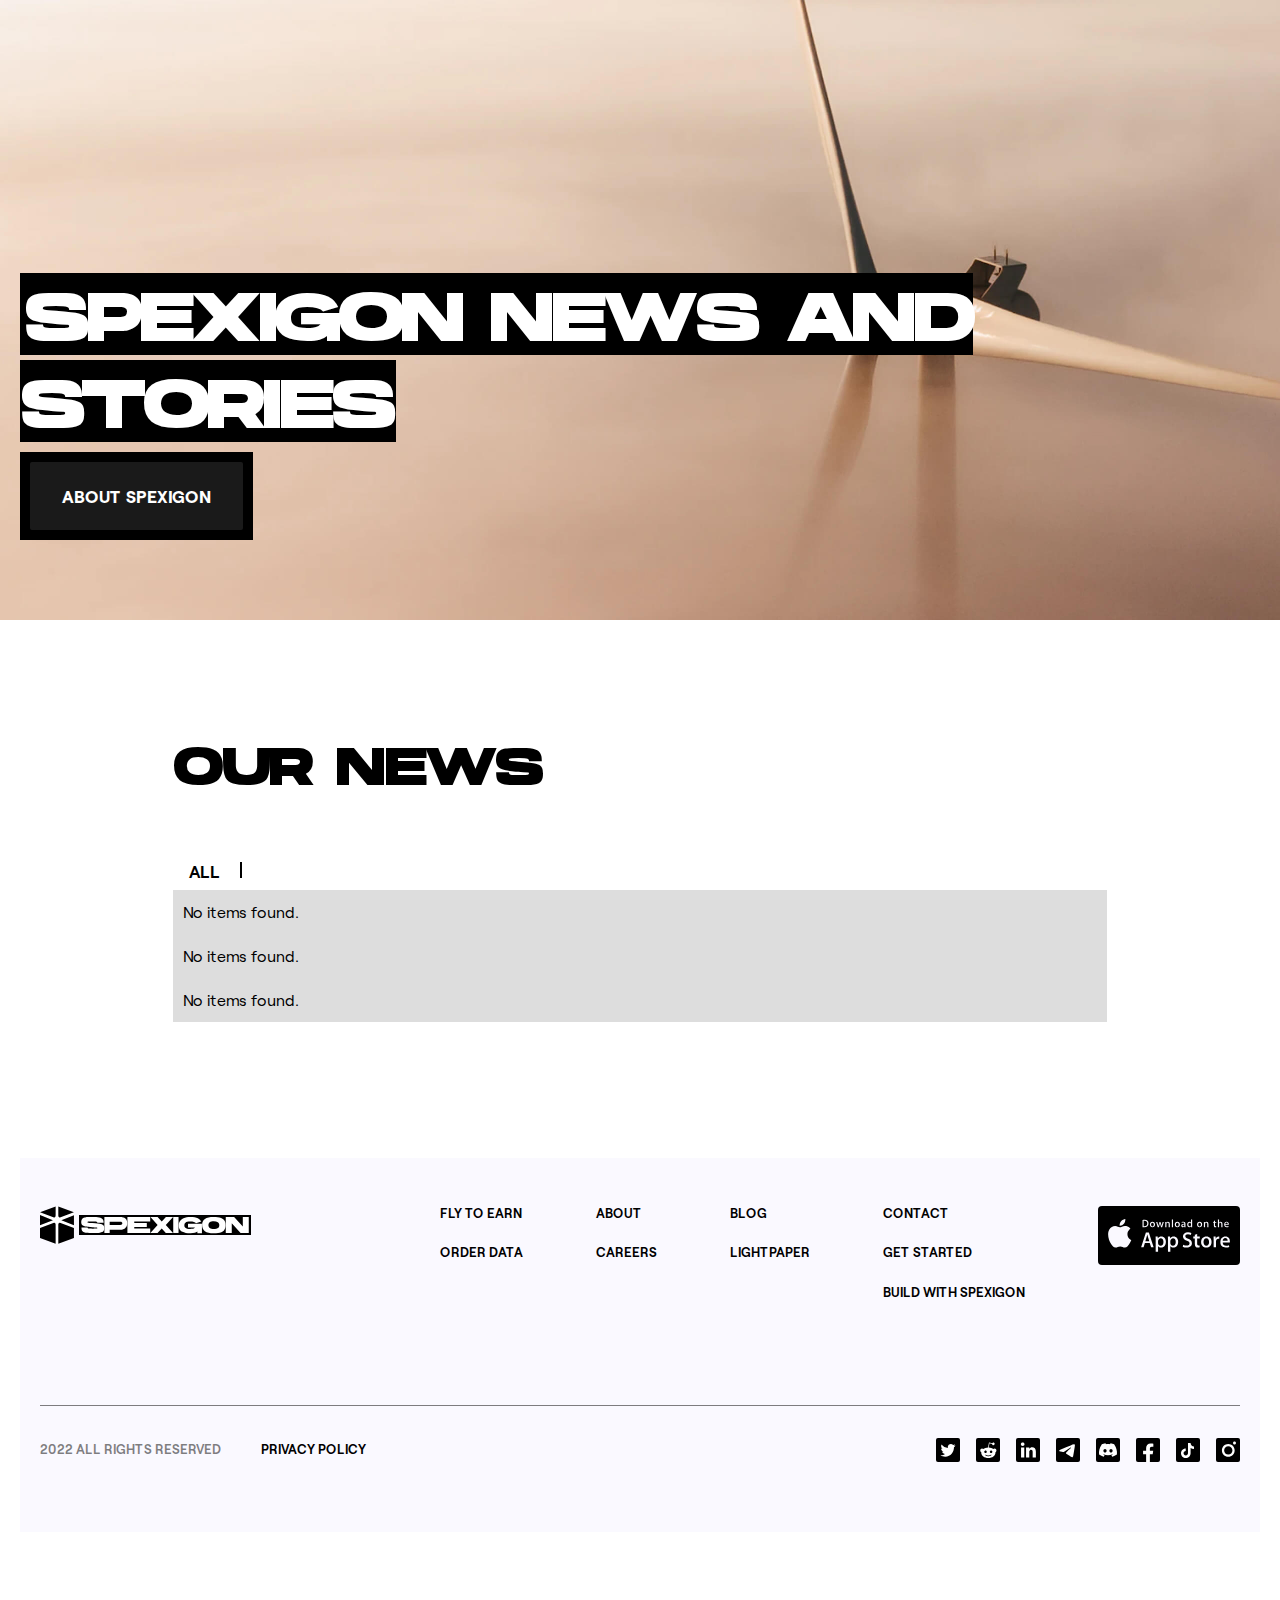
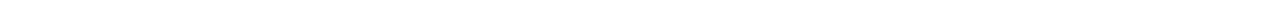
<file: blog.html>
<!DOCTYPE html><!--  This site was created in Webflow. https://www.webflow.com  -->
<!--  Last Published: Thu Nov 24 2022 09:14:50 GMT+0000 (Coordinated Universal Time)  -->
<html data-wf-page="637e67146052fa36905d220a" data-wf-site="6370d47a2c89f708dcaaef22">
<head>
  <meta charset="utf-8">
  <title>Blog</title>
  <meta content="Blog" property="og:title">
  <meta content="Blog" property="twitter:title">
  <meta content="width=device-width, initial-scale=1" name="viewport">
  <meta content="Webflow" name="generator">
  <link href="css/normalize.css" rel="stylesheet" type="text/css">
  <link href="css/webflow.css" rel="stylesheet" type="text/css">
  <link href="css/spexigon.webflow.css" rel="stylesheet" type="text/css">
  <!-- [if lt IE 9]><script src="https://cdnjs.cloudflare.com/ajax/libs/html5shiv/3.7.3/html5shiv.min.js" type="text/javascript"></script><![endif] -->
  <script type="text/javascript">!function(o,c){var n=c.documentElement,t=" w-mod-";n.className+=t+"js",("ontouchstart"in o||o.DocumentTouch&&c instanceof DocumentTouch)&&(n.className+=t+"touch")}(window,document);</script>
  <link href="images/favicon.ico" rel="shortcut icon" type="image/x-icon">
  <link href="images/webclip.png" rel="apple-touch-icon">
  <link rel="stylesheet" href="https://cdn.jsdelivr.net/npm/swiper@8/swiper-bundle.min.css">
  <link rel="stylesheet" href="https://dl.dropboxusercontent.com/s/zs1508ukcqod1hh/custom.css">
</head>
<body>
  <div class="black-theme-embed w-embed">
    <style>
.body-black	.bt--hide {
  	display: none;
  }
.body-black	.bt--show {
  	display: block;
  }
</style>
  </div>
  <div class="b-hero wf-section">
    <div class="container">
      <div class="b--hero-inner">
        <div class="black--h1-wr">
          <div class="big--h1 black--bg mod-small">
            <h1><span class="mod--text-white">spexigon news and stories</span></h1>
          </div>
        </div>
        <div class="b-hero--bt-wr">
          <a href="#" class="btn--black mod-hero">ABOUT SPEXIGON</a>
        </div>
      </div>
    </div>
  </div>
  <div class="b-sec wf-section">
    <div class="container-small">
      <h2 class="disp--block">Our news</h2>
      <div class="b-cat-list">
        <a href="#" class="b-cat-tag mod--first">All</a>
        <div class="inline w-dyn-list">
          <div role="list" class="inline w-dyn-items">
            <div role="listitem" class="inline w-dyn-item">
              <a href="#" class="b-cat-tag"></a>
            </div>
          </div>
          <div class="w-dyn-empty">
            <div>No items found.</div>
          </div>
        </div>
      </div>
      <div class="w-dyn-list">
        <div role="list" class="w-dyn-items">
          <div role="listitem" class="w-dyn-item"></div>
        </div>
        <div class="w-dyn-empty">
          <div>No items found.</div>
        </div>
      </div>
      <div class="w-dyn-list">
        <div role="list" class="w-dyn-items">
          <div role="listitem" class="w-dyn-item"></div>
        </div>
        <div class="w-dyn-empty">
          <div>No items found.</div>
        </div>
      </div>
    </div>
  </div>
  <div class="footer wf-section">
    <div class="footer-inner">
      <div class="container">
        <div class="footer-grid">
          <a id="w-node-_32f01141-1e30-bfb0-e16c-211537b79901-37b798fd" href="#" class="footer-logo w-inline-block"><img src="images/logo-bbg.svg" loading="lazy" alt="" class="logo"></a>
          <div id="w-node-_32f01141-1e30-bfb0-e16c-211537b79903-37b798fd" class="footer--link-grid">
            <div class="footer--link-wr">
              <a id="w-node-_32f01141-1e30-bfb0-e16c-211537b79905-37b798fd" href="#" class="footer-link">Fly to earn</a>
              <a id="w-node-_32f01141-1e30-bfb0-e16c-211537b79907-37b798fd" href="#" class="footer-link">oRDER DATA</a>
            </div>
            <div class="footer--link-wr">
              <a id="w-node-_32f01141-1e30-bfb0-e16c-211537b7990a-37b798fd" href="#" class="footer-link">About</a>
              <a id="w-node-_32f01141-1e30-bfb0-e16c-211537b7990c-37b798fd" href="#" class="footer-link">careers</a>
            </div>
            <div class="footer--link-wr">
              <a id="w-node-_32f01141-1e30-bfb0-e16c-211537b7990f-37b798fd" href="#" class="footer-link">Blog</a>
              <a id="w-node-_32f01141-1e30-bfb0-e16c-211537b79911-37b798fd" href="#" class="footer-link">lightpaper</a>
            </div>
            <div class="footer--link-wr">
              <a id="w-node-_32f01141-1e30-bfb0-e16c-211537b79914-37b798fd" href="#" class="footer-link">contact</a>
              <a id="w-node-_32f01141-1e30-bfb0-e16c-211537b79916-37b798fd" href="#" class="footer-link">Get started</a>
              <a id="w-node-_32f01141-1e30-bfb0-e16c-211537b79918-37b798fd" href="#" class="footer-link">build with spexigon</a>
            </div>
            <a id="w-node-_32f01141-1e30-bfb0-e16c-211537b7991a-37b798fd" href="#" class="down-btn w-inline-block"><img src="images/Vector.svg" loading="eager" alt="" class="down-btn--ico"></a>
          </div>
          <div id="w-node-_32f01141-1e30-bfb0-e16c-211537b7991c-37b798fd" class="footer--bottom">
            <div class="footer--bottom-wr">
              <div class="footer--bootom-copy">2022 All rights reserved</div>
              <a href="#" class="footer-link">Privacy policy</a>
            </div>
            <div class="footer--bottom-media">
              <a href="#" class="footer--bottom-btn w-inline-block">
                <div class="footer--bottom-btn-ico w-embed"><svg width="24" height="24" viewbox="0 0 24 24" fill="none" xmlns="http://www.w3.org/2000/svg">
                    <path d="M17.9586 9.17472C17.9647 9.31497 17.9647 9.44885 17.9647 9.5891C17.9708 13.8412 14.8757 18.75 9.21568 18.75C7.5463 18.75 5.90739 18.2464 4.5 17.3029C4.7437 17.3347 4.98741 17.3475 5.23111 17.3475C6.61413 17.3475 7.9606 16.863 9.05118 15.9641C7.73517 15.9386 6.57758 15.0397 6.17547 13.7265C6.63851 13.8221 7.11373 13.803 7.56458 13.6691C6.13282 13.3759 5.10317 12.0562 5.09708 10.5198C5.09708 10.5071 5.09708 10.4943 5.09708 10.4816C5.52356 10.7302 6.00487 10.8705 6.49228 10.8832C5.14582 9.93972 4.72543 8.05909 5.54184 6.58646C7.10764 8.60097 9.41064 9.8186 11.8842 9.95247C11.6344 8.83684 11.9756 7.66384 12.7738 6.87334C14.0106 5.65571 15.9602 5.71946 17.13 7.01359C17.8184 6.87334 18.4825 6.60559 19.0857 6.22946C18.8542 6.97534 18.3729 7.60646 17.7331 8.00809C18.3424 7.93159 18.9395 7.75946 19.5 7.50446C19.0857 8.15472 18.5617 8.71572 17.9586 9.17472Z" fill="currentcolor"></path>
                  </svg></div>
              </a>
              <a href="#" class="footer--bottom-btn w-inline-block">
                <div class="footer--bottom-btn-ico w-embed"><svg width="24" height="24" viewbox="0 0 24 24" fill="none" xmlns="http://www.w3.org/2000/svg">
                    <path d="M20.4341 12.3849C20.4341 11.3326 19.6369 10.4785 18.6547 10.4785C18.1707 10.4785 17.7436 10.6768 17.4304 11.0123C16.2204 10.082 14.5407 9.47194 12.6901 9.39568L13.5015 5.32357L16.135 5.91838C16.1635 6.63519 16.7187 7.21474 17.402 7.21474C18.0995 7.21474 18.6689 6.60469 18.6689 5.85737C18.6689 5.11006 18.0995 4.5 17.402 4.5C16.9037 4.5 16.4767 4.80503 16.2774 5.26257L13.3307 4.59151C13.2453 4.57626 13.1599 4.59151 13.0887 4.63726C13.0175 4.68302 12.9748 4.75927 12.9463 4.85078L12.0495 9.39568C10.1562 9.45669 8.46224 10.0515 7.23801 11.0123C6.92484 10.692 6.48354 10.4785 6.01378 10.4785C5.03155 10.4785 4.23438 11.3326 4.23438 12.3849C4.23438 13.1628 4.66143 13.8186 5.28778 14.1236C5.25931 14.3066 5.24508 14.5049 5.24508 14.7032C5.24508 17.6314 8.41954 19.9954 12.3485 19.9954C16.2774 19.9954 19.4519 17.6314 19.4519 14.7032C19.4519 14.5049 19.4376 14.3219 19.4091 14.1389C19.9928 13.8338 20.4341 13.1628 20.4341 12.3849ZM8.26295 13.7423C8.26295 12.995 8.83236 12.3849 9.52989 12.3849C10.2274 12.3849 10.7968 12.995 10.7968 13.7423C10.7968 14.4896 10.2274 15.0997 9.52989 15.0997C8.83236 15.0997 8.26295 14.4896 8.26295 13.7423ZM15.3379 17.3264C14.4695 18.2567 12.8182 18.3177 12.3342 18.3177C11.8502 18.3177 10.1847 18.2415 9.33059 17.3264C9.20247 17.1891 9.20247 16.9604 9.33059 16.8231C9.45871 16.6858 9.67224 16.6858 9.80035 16.8231C10.3413 17.4026 11.5086 17.6162 12.3485 17.6162C13.1883 17.6162 14.3414 17.4026 14.8966 16.8231C15.0247 16.6858 15.2382 16.6858 15.3663 16.8231C15.466 16.9756 15.466 17.1891 15.3379 17.3264ZM15.1101 15.0997C14.4126 15.0997 13.8432 14.4896 13.8432 13.7423C13.8432 12.995 14.4126 12.3849 15.1101 12.3849C15.8076 12.3849 16.377 12.995 16.377 13.7423C16.377 14.4896 15.8076 15.0997 15.1101 15.0997Z" fill="currentcolor"></path>
                  </svg></div>
              </a>
              <a href="#" class="footer--bottom-btn w-inline-block">
                <div class="footer--bottom-btn-ico w-embed"><svg width="24" height="24" viewbox="0 0 24 24" fill="none" xmlns="http://www.w3.org/2000/svg">
                    <path d="M4.87109 6.24242C4.87109 5.73736 5.04002 5.3207 5.37785 4.99242C5.71568 4.66414 6.15488 4.5 6.69542 4.5C7.22631 4.5 7.65584 4.66161 7.98403 4.98485C8.32186 5.31818 8.49078 5.75252 8.49078 6.28788C8.49078 6.77273 8.3267 7.17676 7.99851 7.5C7.66067 7.83333 7.21665 8 6.66646 8H6.65198C6.12109 8 5.69156 7.83333 5.36337 7.5C5.03518 7.16667 4.87109 6.74747 4.87109 6.24242ZM5.05932 19.5V9.37879H8.2736V19.5H5.05932ZM10.0545 19.5H13.2688V13.8485C13.2688 13.4949 13.3074 13.2222 13.3846 13.0303C13.5197 12.6869 13.7249 12.3965 14 12.1591C14.2751 11.9217 14.6201 11.803 15.0352 11.803C16.1163 11.803 16.6568 12.5657 16.6568 14.0909V19.5H19.8711V13.697C19.8711 12.202 19.5333 11.0682 18.8576 10.2955C18.1819 9.52273 17.2891 9.13636 16.179 9.13636C14.9338 9.13636 13.9638 9.69697 13.2688 10.8182V10.8485H13.2543L13.2688 10.8182V9.37879H10.0545C10.0738 9.70202 10.0834 10.7071 10.0834 12.3939C10.0834 14.0808 10.0738 16.4495 10.0545 19.5Z" fill="currentcolor"></path>
                  </svg></div>
              </a>
              <a href="#" class="footer--bottom-btn w-inline-block">
                <div class="footer--bottom-btn-ico w-embed"><svg width="24" height="24" viewbox="0 0 24 24" fill="none" xmlns="http://www.w3.org/2000/svg">
                    <path fill-rule="evenodd" clip-rule="evenodd" d="M4.21945 11.8522C8.4473 10.0336 11.2665 8.83471 12.6771 8.25546C16.7047 6.60157 17.5416 6.31428 18.0871 6.30479C18.2071 6.3027 18.4753 6.33206 18.6491 6.47126C18.7958 6.58879 18.8362 6.74757 18.8555 6.85901C18.8748 6.97045 18.8988 7.22431 18.8797 7.42267C18.6615 9.68671 17.7171 15.1809 17.2366 17.7167C17.0333 18.7897 16.633 19.1495 16.2455 19.1847C15.4033 19.2612 14.7638 18.6352 13.948 18.1073C12.6716 17.2812 11.9505 16.767 10.7115 15.9609C9.27964 15.0293 10.2079 14.5173 11.0239 13.6805C11.2374 13.4615 14.9482 10.1293 15.02 9.82697C15.029 9.78916 15.0373 9.64824 14.9525 9.57383C14.8677 9.49941 14.7426 9.52486 14.6523 9.5451C14.5243 9.57378 12.4851 10.9044 8.53492 13.537C7.95613 13.9294 7.43187 14.1206 6.96216 14.1105C6.44433 14.0995 5.44825 13.8215 4.70776 13.5838C3.79953 13.2924 3.07768 13.1383 3.14053 12.6432C3.17327 12.3854 3.53291 12.1217 4.21945 11.8522Z" fill="currentcolor"></path>
                  </svg></div>
              </a>
              <a href="#" class="footer--bottom-btn w-inline-block">
                <div class="footer--bottom-btn-ico w-embed"><svg width="24" height="24" viewbox="0 0 24 24" fill="none" xmlns="http://www.w3.org/2000/svg">
                    <path d="M18.2378 6.36908C17.0905 5.8511 15.8602 5.46949 14.5739 5.25092C14.5505 5.2467 14.5271 5.25724 14.515 5.27832C14.3568 5.55522 14.1815 5.91646 14.0588 6.20039C12.6753 5.99659 11.2989 5.99659 9.94374 6.20039C9.82099 5.91015 9.63936 5.55522 9.48043 5.27832C9.46836 5.25794 9.44496 5.2474 9.42154 5.25092C8.13593 5.46879 6.90567 5.85041 5.7577 6.36908C5.74776 6.37329 5.73925 6.38033 5.73359 6.38946C3.40004 9.81983 2.76079 13.1659 3.07439 16.4705C3.0758 16.4866 3.08503 16.5021 3.0978 16.5119C4.63741 17.6245 6.12878 18.2999 7.59246 18.7475C7.61588 18.7546 7.6407 18.7461 7.65561 18.7272C8.00184 18.2619 8.31048 17.7714 8.57511 17.2555C8.59072 17.2253 8.57582 17.1894 8.5439 17.1775C8.05435 16.9948 7.5882 16.772 7.1398 16.519C7.10433 16.4986 7.10149 16.4487 7.13412 16.4248C7.22848 16.3552 7.32286 16.2828 7.41297 16.2097C7.42927 16.1964 7.45198 16.1936 7.47115 16.202C10.417 17.5254 13.6062 17.5254 16.5172 16.202C16.5364 16.1929 16.5591 16.1957 16.5761 16.209C16.6662 16.2821 16.7606 16.3552 16.8557 16.4248C16.8883 16.4487 16.8862 16.4986 16.8507 16.519C16.4023 16.7769 15.9361 16.9948 15.4459 17.1768C15.414 17.1887 15.3998 17.2253 15.4154 17.2555C15.6857 17.7706 15.9943 18.2612 16.3342 18.7265C16.3484 18.7461 16.3739 18.7546 16.3973 18.7475C17.8681 18.2999 19.3595 17.6245 20.8991 16.5119C20.9126 16.5021 20.9211 16.4873 20.9225 16.4712C21.2978 12.6507 20.2939 9.3321 18.2612 6.39016C18.2562 6.38033 18.2477 6.37329 18.2378 6.36908ZM9.01502 14.4583C8.12812 14.4583 7.39735 13.6572 7.39735 12.6732C7.39735 11.6893 8.11395 10.8881 9.01502 10.8881C9.92315 10.8881 10.6469 11.6963 10.6327 12.6732C10.6327 13.6572 9.91606 14.4583 9.01502 14.4583ZM14.9961 14.4583C14.1092 14.4583 13.3784 13.6572 13.3784 12.6732C13.3784 11.6893 14.095 10.8881 14.9961 10.8881C15.9042 10.8881 16.6279 11.6963 16.6137 12.6732C16.6137 13.6572 15.9042 14.4583 14.9961 14.4583Z" fill="currentcolor"></path>
                  </svg></div>
              </a>
              <a href="#" class="footer--bottom-btn w-inline-block">
                <div class="footer--bottom-btn-ico w-embed"><svg width="24" height="24" viewbox="0 0 24 24" fill="none" xmlns="http://www.w3.org/2000/svg">
                    <g clip-path="url(#clip0_5935_26610)">
                      <path d="M16.675 16.2188L17.207 12.75H13.8789V10.5C13.8789 9.55078 14.343 8.625 15.8336 8.625H17.3477V5.67188C17.3477 5.67188 15.9742 5.4375 14.6617 5.4375C11.9195 5.4375 10.1289 7.09922 10.1289 10.1063V12.75H7.08203V16.2188H10.1289V24.6047C10.7406 24.7008 11.3664 24.75 12.0039 24.75C12.6414 24.75 13.2672 24.7008 13.8789 24.6047V16.2188H16.675Z" fill="currentcolor"></path>
                    </g>
                    <defs>
                      <clippath id="clip0_5935_26610">
                        <rect width="24" height="24" rx="2" fill="currentcolor"></rect>
                      </clippath>
                    </defs>
                  </svg></div>
              </a>
              <a href="#" class="footer--bottom-btn w-inline-block">
                <div class="footer--bottom-btn-ico w-embed"><svg width="24" height="24" viewbox="0 0 24 24" fill="none" xmlns="http://www.w3.org/2000/svg">
                    <path d="M14.5582 5H11.9932V15.2174C11.9932 16.4348 11.0068 17.4348 9.77909 17.4348C8.55143 17.4348 7.56493 16.4348 7.56493 15.2174C7.56493 14.0217 8.52951 13.0435 9.71334 13V10.4348C7.10455 10.4782 5 12.587 5 15.2174C5 17.8696 7.1484 20 9.80103 20C12.4536 20 14.602 17.8478 14.602 15.2174V9.97825C15.5666 10.6739 16.7504 11.087 18 11.1087V8.54348C16.0708 8.47826 14.5582 6.91304 14.5582 5Z" fill="currentcolor"></path>
                  </svg></div>
              </a>
              <a href="#" class="footer--bottom-btn w-inline-block">
                <div class="footer--bottom-btn-ico w-embed"><svg width="24" height="24" viewbox="0 0 24 24" fill="none" xmlns="http://www.w3.org/2000/svg">
                    <path d="M12.2813 6C8.75613 6 5.90625 8.85485 5.90625 12.375C5.90625 15.9001 8.7611 18.75 12.2813 18.75C15.8014 18.75 18.6563 15.8902 18.6563 12.375C18.6563 8.84988 15.8064 6 12.2813 6ZM12.2813 16.5108C9.99737 16.5108 8.14544 14.6589 8.14544 12.375C8.14544 10.0911 9.99737 8.23919 12.2813 8.23919C14.5651 8.23919 16.4171 10.0911 16.4171 12.375C16.4171 14.6589 14.5651 16.5108 12.2813 16.5108Z" fill="currentcolor"></path>
                    <path d="M18.4805 6.40024C19.3089 6.40024 19.9805 5.72826 19.9805 4.89934C19.9805 4.07041 19.3089 3.39844 18.4805 3.39844C17.652 3.39844 16.9805 4.07041 16.9805 4.89934C16.9805 5.72826 17.652 6.40024 18.4805 6.40024Z" fill="currentcolor"></path>
                  </svg></div>
              </a>
            </div>
          </div>
        </div>
      </div>
    </div>
  </div>
  <script src="https://d3e54v103j8qbb.cloudfront.net/js/jquery-3.5.1.min.dc5e7f18c8.js?site=6370d47a2c89f708dcaaef22" type="text/javascript" integrity="sha256-9/aliU8dGd2tb6OSsuzixeV4y/faTqgFtohetphbbj0=" crossorigin="anonymous"></script>
  <script src="js/webflow.js" type="text/javascript"></script>
  <!-- [if lte IE 9]><script src="https://cdnjs.cloudflare.com/ajax/libs/placeholders/3.0.2/placeholders.min.js"></script><![endif] -->
  <script src="https://cdn.jsdelivr.net/npm/swiper@8/swiper-bundle.min.js"></script>
  <script src="https://dl.dropboxusercontent.com/s/lwx4ep2ycnyfcqq/custom.js"></script>
</body>
</html>
</file>
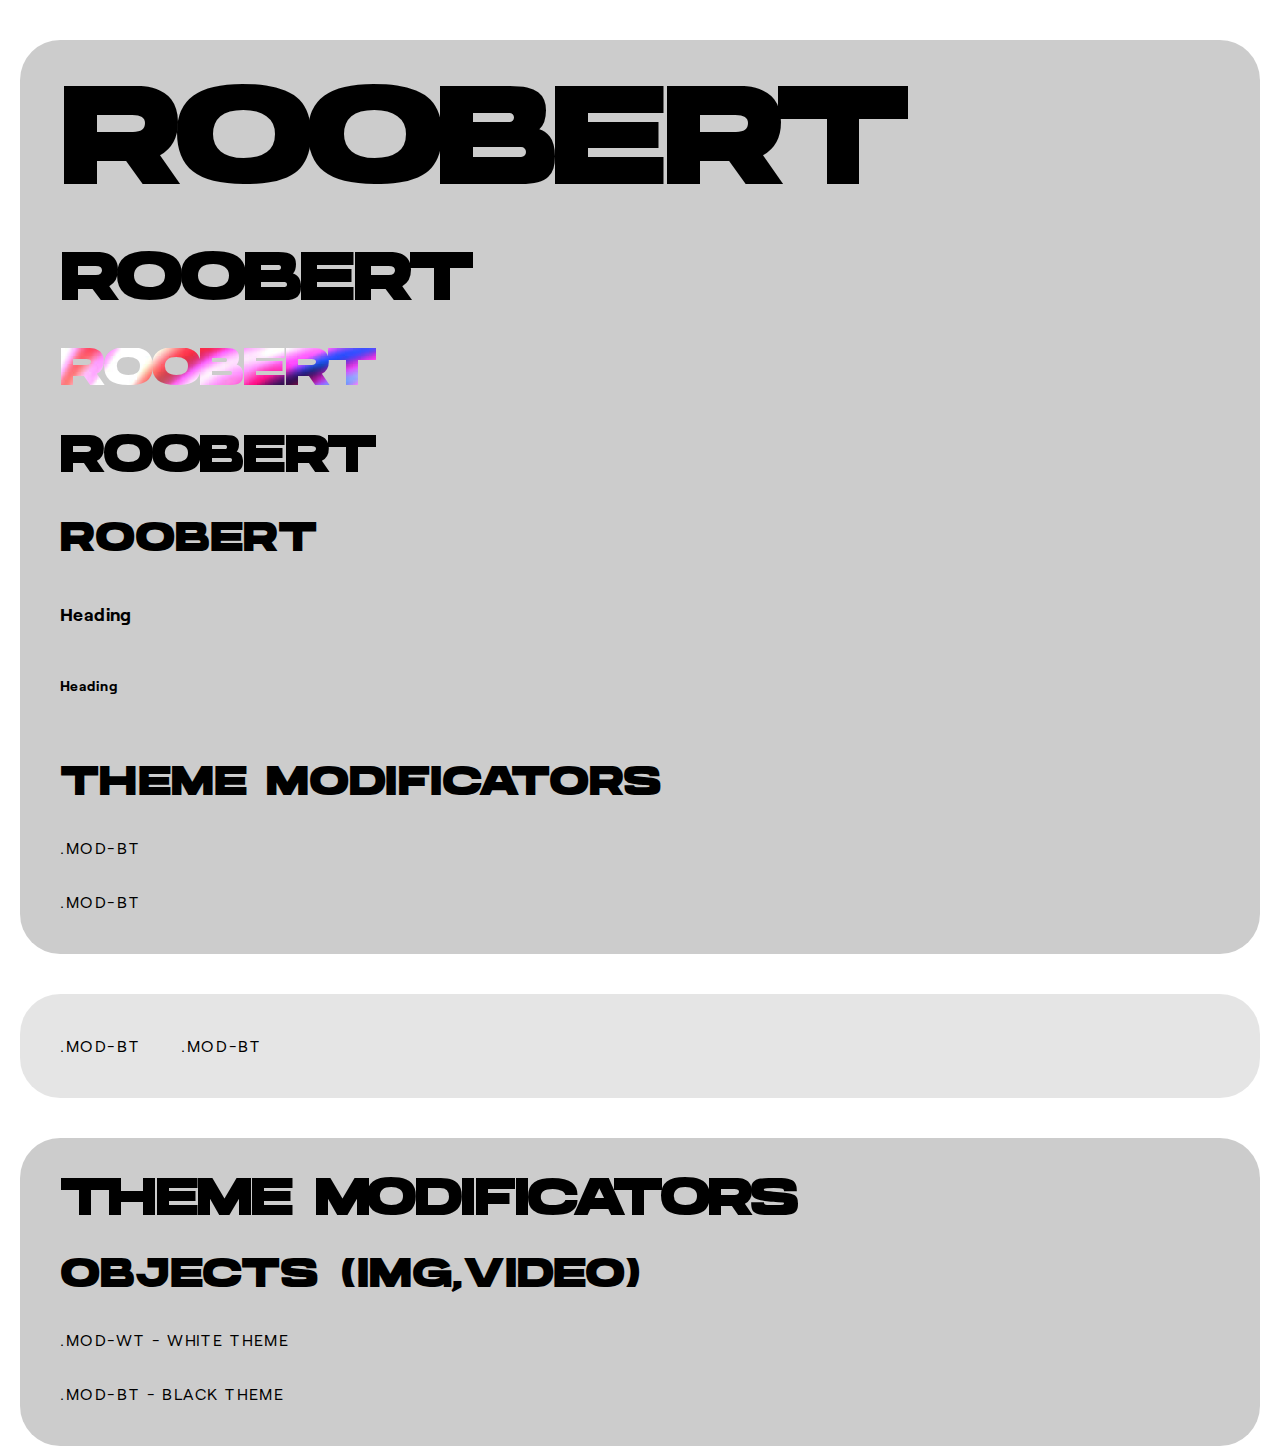
<file: ui-kit.html>
<!DOCTYPE html><!--  This site was created in Webflow. https://www.webflow.com  -->
<!--  Last Published: Thu Nov 24 2022 09:14:50 GMT+0000 (Coordinated Universal Time)  -->
<html data-wf-page="6370d5ae1d81f4eb34637e1d" data-wf-site="6370d47a2c89f708dcaaef22">
<head>
  <meta charset="utf-8">
  <title>UI kit</title>
  <meta content="UI kit" property="og:title">
  <meta content="UI kit" property="twitter:title">
  <meta content="width=device-width, initial-scale=1" name="viewport">
  <meta content="Webflow" name="generator">
  <link href="css/normalize.css" rel="stylesheet" type="text/css">
  <link href="css/webflow.css" rel="stylesheet" type="text/css">
  <link href="css/spexigon.webflow.css" rel="stylesheet" type="text/css">
  <!-- [if lt IE 9]><script src="https://cdnjs.cloudflare.com/ajax/libs/html5shiv/3.7.3/html5shiv.min.js" type="text/javascript"></script><![endif] -->
  <script type="text/javascript">!function(o,c){var n=c.documentElement,t=" w-mod-";n.className+=t+"js",("ontouchstart"in o||o.DocumentTouch&&c instanceof DocumentTouch)&&(n.className+=t+"touch")}(window,document);</script>
  <link href="images/favicon.ico" rel="shortcut icon" type="image/x-icon">
  <link href="images/webclip.png" rel="apple-touch-icon">
  <link rel="stylesheet" href="https://cdn.jsdelivr.net/npm/swiper@8/swiper-bundle.min.css">
  <link rel="stylesheet" href="https://dl.dropboxusercontent.com/s/zs1508ukcqod1hh/custom.css">
</head>
<body>
  <div class="container">
    <div class="kit--text">
      <h1 class="big--h1">Roobert</h1>
      <h1>Roobert</h1>
      <h2 class="mod--textgrad">Roobert</h2>
      <h2 class="head--52">Roobert</h2>
      <h3>Roobert</h3>
      <h4>Heading</h4>
      <h5>Heading</h5>
      <div class="btn--text"></div>
      <h3>Theme modificators</h3>
      <div class="btn--text">.mod-bt</div>
      <div class="btn--text">.mod-bt</div>
    </div>
    <div class="kit--btns">
      <div class="btn--text">.mod-bt</div>
      <div class="btn--text">.mod-bt</div>
    </div>
    <div class="kit--text">
      <h2>Theme modificators</h2>
      <h3>objects (img,video)</h3>
      <div class="btn--text">.mod-wt - white theme</div>
      <div class="btn--text">.mod-bt - black theme</div>
    </div>
  </div>
  <div class="hide"><img src="images/icon-arrow-w.svg" loading="eager" alt=""><img src="images/icon-arrow-bl.svg" loading="eager" alt=""></div>
  <script src="https://d3e54v103j8qbb.cloudfront.net/js/jquery-3.5.1.min.dc5e7f18c8.js?site=6370d47a2c89f708dcaaef22" type="text/javascript" integrity="sha256-9/aliU8dGd2tb6OSsuzixeV4y/faTqgFtohetphbbj0=" crossorigin="anonymous"></script>
  <script src="js/webflow.js" type="text/javascript"></script>
  <!-- [if lte IE 9]><script src="https://cdnjs.cloudflare.com/ajax/libs/placeholders/3.0.2/placeholders.min.js"></script><![endif] -->
  <script src="https://cdn.jsdelivr.net/npm/swiper@8/swiper-bundle.min.js"></script>
  <script src="https://dl.dropboxusercontent.com/s/lwx4ep2ycnyfcqq/custom.js"></script>
</body>
</html>
</file>
<file: css/webflow.css>
@font-face {
  font-family: 'webflow-icons';
  src: url("[data-uri]") format('truetype');
  font-weight: normal;
  font-style: normal;
}
[class^="w-icon-"],
[class*=" w-icon-"] {
  /* use !important to prevent issues with browser extensions that change fonts */
  font-family: 'webflow-icons' !important;
  speak: none;
  font-style: normal;
  font-weight: normal;
  font-variant: normal;
  text-transform: none;
  line-height: 1;
  /* Better Font Rendering =========== */
  -webkit-font-smoothing: antialiased;
  -moz-osx-font-smoothing: grayscale;
}
.w-icon-slider-right:before {
  content: "\e600";
}
.w-icon-slider-left:before {
  content: "\e601";
}
.w-icon-nav-menu:before {
  content: "\e602";
}
.w-icon-arrow-down:before,
.w-icon-dropdown-toggle:before {
  content: "\e603";
}
.w-icon-file-upload-remove:before {
  content: "\e900";
}
.w-icon-file-upload-icon:before {
  content: "\e903";
}
* {
  -webkit-box-sizing: border-box;
  -moz-box-sizing: border-box;
  box-sizing: border-box;
}
html {
  height: 100%;
}
body {
  margin: 0;
  min-height: 100%;
  background-color: #fff;
  font-family: Arial, sans-serif;
  font-size: 14px;
  line-height: 20px;
  color: #333;
}
img {
  max-width: 100%;
  vertical-align: middle;
  display: inline-block;
}
html.w-mod-touch * {
  background-attachment: scroll !important;
}
.w-block {
  display: block;
}
.w-inline-block {
  max-width: 100%;
  display: inline-block;
}
.w-clearfix:before,
.w-clearfix:after {
  content: " ";
  display: table;
  grid-column-start: 1;
  grid-row-start: 1;
  grid-column-end: 2;
  grid-row-end: 2;
}
.w-clearfix:after {
  clear: both;
}
.w-hidden {
  display: none;
}
.w-button {
  display: inline-block;
  padding: 9px 15px;
  background-color: #3898EC;
  color: white;
  border: 0;
  line-height: inherit;
  text-decoration: none;
  cursor: pointer;
  border-radius: 0;
}
input.w-button {
  -webkit-appearance: button;
}
html[data-w-dynpage] [data-w-cloak] {
  color: transparent !important;
}
.w-webflow-badge,
.w-webflow-badge * {
  position: static;
  left: auto;
  top: auto;
  right: auto;
  bottom: auto;
  z-index: auto;
  display: block;
  visibility: visible;
  overflow: visible;
  overflow-x: visible;
  overflow-y: visible;
  box-sizing: border-box;
  width: auto;
  height: auto;
  max-height: none;
  max-width: none;
  min-height: 0;
  min-width: 0;
  margin: 0;
  padding: 0;
  float: none;
  clear: none;
  border: 0 none transparent;
  border-radius: 0;
  background: none;
  background-image: none;
  background-position: 0% 0%;
  background-size: auto auto;
  background-repeat: repeat;
  background-origin: padding-box;
  background-clip: border-box;
  background-attachment: scroll;
  background-color: transparent;
  box-shadow: none;
  opacity: 1;
  transform: none;
  transition: none;
  direction: ltr;
  font-family: inherit;
  font-weight: inherit;
  color: inherit;
  font-size: inherit;
  line-height: inherit;
  font-style: inherit;
  font-variant: inherit;
  text-align: inherit;
  letter-spacing: inherit;
  text-decoration: inherit;
  text-indent: 0;
  text-transform: inherit;
  list-style-type: disc;
  text-shadow: none;
  font-smoothing: auto;
  vertical-align: baseline;
  cursor: inherit;
  white-space: inherit;
  word-break: normal;
  word-spacing: normal;
  word-wrap: normal;
}
.w-webflow-badge {
  position: fixed !important;
  display: inline-block !important;
  visibility: visible !important;
  z-index: 2147483647 !important;
  top: auto !important;
  right: 12px !important;
  bottom: 12px !important;
  left: auto !important;
  color: #AAADB0 !important;
  background-color: #fff !important;
  border-radius: 3px !important;
  padding: 6px 8px 6px 6px !important;
  font-size: 12px !important;
  opacity: 1 !important;
  line-height: 14px !important;
  text-decoration: none !important;
  transform: none !important;
  margin: 0 !important;
  width: auto !important;
  height: auto !important;
  overflow: visible !important;
  white-space: nowrap;
  box-shadow: 0 0 0 1px rgba(0, 0, 0, 0.1), 0px 1px 3px rgba(0, 0, 0, 0.1);
  cursor: pointer;
}
.w-webflow-badge > img {
  display: inline-block !important;
  visibility: visible !important;
  opacity: 1 !important;
  vertical-align: middle !important;
}
h1,
h2,
h3,
h4,
h5,
h6 {
  font-weight: bold;
  margin-bottom: 10px;
}
h1 {
  font-size: 38px;
  line-height: 44px;
  margin-top: 20px;
}
h2 {
  font-size: 32px;
  line-height: 36px;
  margin-top: 20px;
}
h3 {
  font-size: 24px;
  line-height: 30px;
  margin-top: 20px;
}
h4 {
  font-size: 18px;
  line-height: 24px;
  margin-top: 10px;
}
h5 {
  font-size: 14px;
  line-height: 20px;
  margin-top: 10px;
}
h6 {
  font-size: 12px;
  line-height: 18px;
  margin-top: 10px;
}
p {
  margin-top: 0;
  margin-bottom: 10px;
}
blockquote {
  margin: 0 0 10px 0;
  padding: 10px 20px;
  border-left: 5px solid #E2E2E2;
  font-size: 18px;
  line-height: 22px;
}
figure {
  margin: 0;
  margin-bottom: 10px;
}
figcaption {
  margin-top: 5px;
  text-align: center;
}
ul,
ol {
  margin-top: 0px;
  margin-bottom: 10px;
  padding-left: 40px;
}
.w-list-unstyled {
  padding-left: 0;
  list-style: none;
}
.w-embed:before,
.w-embed:after {
  content: " ";
  display: table;
  grid-column-start: 1;
  grid-row-start: 1;
  grid-column-end: 2;
  grid-row-end: 2;
}
.w-embed:after {
  clear: both;
}
.w-video {
  width: 100%;
  position: relative;
  padding: 0;
}
.w-video iframe,
.w-video object,
.w-video embed {
  position: absolute;
  top: 0;
  left: 0;
  width: 100%;
  height: 100%;
  border: none;
}
fieldset {
  padding: 0;
  margin: 0;
  border: 0;
}
button,
[type='button'],
[type='reset'] {
  border: 0;
  cursor: pointer;
  -webkit-appearance: button;
}
.w-form {
  margin: 0 0 15px;
}
.w-form-done {
  display: none;
  padding: 20px;
  text-align: center;
  background-color: #dddddd;
}
.w-form-fail {
  display: none;
  margin-top: 10px;
  padding: 10px;
  background-color: #ffdede;
}
label {
  display: block;
  margin-bottom: 5px;
  font-weight: bold;
}
.w-input,
.w-select {
  display: block;
  width: 100%;
  height: 38px;
  padding: 8px 12px;
  margin-bottom: 10px;
  font-size: 14px;
  line-height: 1.42857143;
  color: #333333;
  vertical-align: middle;
  background-color: #ffffff;
  border: 1px solid #cccccc;
}
.w-input:-moz-placeholder,
.w-select:-moz-placeholder {
  color: #999;
}
.w-input::-moz-placeholder,
.w-select::-moz-placeholder {
  color: #999;
  opacity: 1;
}
.w-input:-ms-input-placeholder,
.w-select:-ms-input-placeholder {
  color: #999;
}
.w-input::-webkit-input-placeholder,
.w-select::-webkit-input-placeholder {
  color: #999;
}
.w-input:focus,
.w-select:focus {
  border-color: #3898EC;
  outline: 0;
}
.w-input[disabled],
.w-select[disabled],
.w-input[readonly],
.w-select[readonly],
fieldset[disabled] .w-input,
fieldset[disabled] .w-select {
  cursor: not-allowed;
}
.w-input[disabled]:not(.w-input-disabled),
.w-select[disabled]:not(.w-input-disabled),
.w-input[readonly],
.w-select[readonly],
fieldset[disabled]:not(.w-input-disabled) .w-input,
fieldset[disabled]:not(.w-input-disabled) .w-select {
  background-color: #eeeeee;
}
textarea.w-input,
textarea.w-select {
  height: auto;
}
.w-select {
  background-color: #f3f3f3;
}
.w-select[multiple] {
  height: auto;
}
.w-form-label {
  display: inline-block;
  cursor: pointer;
  font-weight: normal;
  margin-bottom: 0px;
}
.w-radio {
  display: block;
  margin-bottom: 5px;
  padding-left: 20px;
}
.w-radio:before,
.w-radio:after {
  content: " ";
  display: table;
  grid-column-start: 1;
  grid-row-start: 1;
  grid-column-end: 2;
  grid-row-end: 2;
}
.w-radio:after {
  clear: both;
}
.w-radio-input {
  margin: 4px 0 0;
  margin-top: 1px \9;
  line-height: normal;
  float: left;
  margin-left: -20px;
}
.w-radio-input {
  margin-top: 3px;
}
.w-file-upload {
  display: block;
  margin-bottom: 10px;
}
.w-file-upload-input {
  width: 0.1px;
  height: 0.1px;
  opacity: 0;
  overflow: hidden;
  position: absolute;
  z-index: -100;
}
.w-file-upload-default,
.w-file-upload-uploading,
.w-file-upload-success {
  display: inline-block;
  color: #333333;
}
.w-file-upload-error {
  display: block;
  margin-top: 10px;
}
.w-file-upload-default.w-hidden,
.w-file-upload-uploading.w-hidden,
.w-file-upload-error.w-hidden,
.w-file-upload-success.w-hidden {
  display: none;
}
.w-file-upload-uploading-btn {
  display: flex;
  font-size: 14px;
  font-weight: normal;
  cursor: pointer;
  margin: 0;
  padding: 8px 12px;
  border: 1px solid #cccccc;
  background-color: #fafafa;
}
.w-file-upload-file {
  display: flex;
  flex-grow: 1;
  justify-content: space-between;
  margin: 0;
  padding: 8px 9px 8px 11px;
  border: 1px solid #cccccc;
  background-color: #fafafa;
}
.w-file-upload-file-name {
  font-size: 14px;
  font-weight: normal;
  display: block;
}
.w-file-remove-link {
  margin-top: 3px;
  margin-left: 10px;
  width: auto;
  height: auto;
  padding: 3px;
  display: block;
  cursor: pointer;
}
.w-icon-file-upload-remove {
  margin: auto;
  font-size: 10px;
}
.w-file-upload-error-msg {
  display: inline-block;
  color: #ea384c;
  padding: 2px 0;
}
.w-file-upload-info {
  display: inline-block;
  line-height: 38px;
  padding: 0 12px;
}
.w-file-upload-label {
  display: inline-block;
  font-size: 14px;
  font-weight: normal;
  cursor: pointer;
  margin: 0;
  padding: 8px 12px;
  border: 1px solid #cccccc;
  background-color: #fafafa;
}
.w-icon-file-upload-icon,
.w-icon-file-upload-uploading {
  display: inline-block;
  margin-right: 8px;
  width: 20px;
}
.w-icon-file-upload-uploading {
  height: 20px;
}
.w-container {
  margin-left: auto;
  margin-right: auto;
  max-width: 940px;
}
.w-container:before,
.w-container:after {
  content: " ";
  display: table;
  grid-column-start: 1;
  grid-row-start: 1;
  grid-column-end: 2;
  grid-row-end: 2;
}
.w-container:after {
  clear: both;
}
.w-container .w-row {
  margin-left: -10px;
  margin-right: -10px;
}
.w-row:before,
.w-row:after {
  content: " ";
  display: table;
  grid-column-start: 1;
  grid-row-start: 1;
  grid-column-end: 2;
  grid-row-end: 2;
}
.w-row:after {
  clear: both;
}
.w-row .w-row {
  margin-left: 0;
  margin-right: 0;
}
.w-col {
  position: relative;
  float: left;
  width: 100%;
  min-height: 1px;
  padding-left: 10px;
  padding-right: 10px;
}
.w-col .w-col {
  padding-left: 0;
  padding-right: 0;
}
.w-col-1 {
  width: 8.33333333%;
}
.w-col-2 {
  width: 16.66666667%;
}
.w-col-3 {
  width: 25%;
}
.w-col-4 {
  width: 33.33333333%;
}
.w-col-5 {
  width: 41.66666667%;
}
.w-col-6 {
  width: 50%;
}
.w-col-7 {
  width: 58.33333333%;
}
.w-col-8 {
  width: 66.66666667%;
}
.w-col-9 {
  width: 75%;
}
.w-col-10 {
  width: 83.33333333%;
}
.w-col-11 {
  width: 91.66666667%;
}
.w-col-12 {
  width: 100%;
}
.w-hidden-main {
  display: none !important;
}
@media screen and (max-width: 991px) {
  .w-container {
    max-width: 728px;
  }
  .w-hidden-main {
    display: inherit !important;
  }
  .w-hidden-medium {
    display: none !important;
  }
  .w-col-medium-1 {
    width: 8.33333333%;
  }
  .w-col-medium-2 {
    width: 16.66666667%;
  }
  .w-col-medium-3 {
    width: 25%;
  }
  .w-col-medium-4 {
    width: 33.33333333%;
  }
  .w-col-medium-5 {
    width: 41.66666667%;
  }
  .w-col-medium-6 {
    width: 50%;
  }
  .w-col-medium-7 {
    width: 58.33333333%;
  }
  .w-col-medium-8 {
    width: 66.66666667%;
  }
  .w-col-medium-9 {
    width: 75%;
  }
  .w-col-medium-10 {
    width: 83.33333333%;
  }
  .w-col-medium-11 {
    width: 91.66666667%;
  }
  .w-col-medium-12 {
    width: 100%;
  }
  .w-col-stack {
    width: 100%;
    left: auto;
    right: auto;
  }
}
@media screen and (max-width: 767px) {
  .w-hidden-main {
    display: inherit !important;
  }
  .w-hidden-medium {
    display: inherit !important;
  }
  .w-hidden-small {
    display: none !important;
  }
  .w-row,
  .w-container .w-row {
    margin-left: 0;
    margin-right: 0;
  }
  .w-col {
    width: 100%;
    left: auto;
    right: auto;
  }
  .w-col-small-1 {
    width: 8.33333333%;
  }
  .w-col-small-2 {
    width: 16.66666667%;
  }
  .w-col-small-3 {
    width: 25%;
  }
  .w-col-small-4 {
    width: 33.33333333%;
  }
  .w-col-small-5 {
    width: 41.66666667%;
  }
  .w-col-small-6 {
    width: 50%;
  }
  .w-col-small-7 {
    width: 58.33333333%;
  }
  .w-col-small-8 {
    width: 66.66666667%;
  }
  .w-col-small-9 {
    width: 75%;
  }
  .w-col-small-10 {
    width: 83.33333333%;
  }
  .w-col-small-11 {
    width: 91.66666667%;
  }
  .w-col-small-12 {
    width: 100%;
  }
}
@media screen and (max-width: 479px) {
  .w-container {
    max-width: none;
  }
  .w-hidden-main {
    display: inherit !important;
  }
  .w-hidden-medium {
    display: inherit !important;
  }
  .w-hidden-small {
    display: inherit !important;
  }
  .w-hidden-tiny {
    display: none !important;
  }
  .w-col {
    width: 100%;
  }
  .w-col-tiny-1 {
    width: 8.33333333%;
  }
  .w-col-tiny-2 {
    width: 16.66666667%;
  }
  .w-col-tiny-3 {
    width: 25%;
  }
  .w-col-tiny-4 {
    width: 33.33333333%;
  }
  .w-col-tiny-5 {
    width: 41.66666667%;
  }
  .w-col-tiny-6 {
    width: 50%;
  }
  .w-col-tiny-7 {
    width: 58.33333333%;
  }
  .w-col-tiny-8 {
    width: 66.66666667%;
  }
  .w-col-tiny-9 {
    width: 75%;
  }
  .w-col-tiny-10 {
    width: 83.33333333%;
  }
  .w-col-tiny-11 {
    width: 91.66666667%;
  }
  .w-col-tiny-12 {
    width: 100%;
  }
}
.w-widget {
  position: relative;
}
.w-widget-map {
  width: 100%;
  height: 400px;
}
.w-widget-map label {
  width: auto;
  display: inline;
}
.w-widget-map img {
  max-width: inherit;
}
.w-widget-map .gm-style-iw {
  text-align: center;
}
.w-widget-map .gm-style-iw > button {
  display: none !important;
}
.w-widget-twitter {
  overflow: hidden;
}
.w-widget-twitter-count-shim {
  display: inline-block;
  vertical-align: top;
  position: relative;
  width: 28px;
  height: 20px;
  text-align: center;
  background: white;
  border: #758696 solid 1px;
  border-radius: 3px;
}
.w-widget-twitter-count-shim * {
  pointer-events: none;
  -webkit-user-select: none;
  -moz-user-select: none;
  -ms-user-select: none;
  user-select: none;
}
.w-widget-twitter-count-shim .w-widget-twitter-count-inner {
  position: relative;
  font-size: 15px;
  line-height: 12px;
  text-align: center;
  color: #999;
  font-family: serif;
}
.w-widget-twitter-count-shim .w-widget-twitter-count-clear {
  position: relative;
  display: block;
}
.w-widget-twitter-count-shim.w--large {
  width: 36px;
  height: 28px;
}
.w-widget-twitter-count-shim.w--large .w-widget-twitter-count-inner {
  font-size: 18px;
  line-height: 18px;
}
.w-widget-twitter-count-shim:not(.w--vertical) {
  margin-left: 5px;
  margin-right: 8px;
}
.w-widget-twitter-count-shim:not(.w--vertical).w--large {
  margin-left: 6px;
}
.w-widget-twitter-count-shim:not(.w--vertical):before,
.w-widget-twitter-count-shim:not(.w--vertical):after {
  top: 50%;
  left: 0;
  border: solid transparent;
  content: ' ';
  height: 0;
  width: 0;
  position: absolute;
  pointer-events: none;
}
.w-widget-twitter-count-shim:not(.w--vertical):before {
  border-color: rgba(117, 134, 150, 0);
  border-right-color: #5d6c7b;
  border-width: 4px;
  margin-left: -9px;
  margin-top: -4px;
}
.w-widget-twitter-count-shim:not(.w--vertical).w--large:before {
  border-width: 5px;
  margin-left: -10px;
  margin-top: -5px;
}
.w-widget-twitter-count-shim:not(.w--vertical):after {
  border-color: rgba(255, 255, 255, 0);
  border-right-color: white;
  border-width: 4px;
  margin-left: -8px;
  margin-top: -4px;
}
.w-widget-twitter-count-shim:not(.w--vertical).w--large:after {
  border-width: 5px;
  margin-left: -9px;
  margin-top: -5px;
}
.w-widget-twitter-count-shim.w--vertical {
  width: 61px;
  height: 33px;
  margin-bottom: 8px;
}
.w-widget-twitter-count-shim.w--vertical:before,
.w-widget-twitter-count-shim.w--vertical:after {
  top: 100%;
  left: 50%;
  border: solid transparent;
  content: ' ';
  height: 0;
  width: 0;
  position: absolute;
  pointer-events: none;
}
.w-widget-twitter-count-shim.w--vertical:before {
  border-color: rgba(117, 134, 150, 0);
  border-top-color: #5d6c7b;
  border-width: 5px;
  margin-left: -5px;
}
.w-widget-twitter-count-shim.w--vertical:after {
  border-color: rgba(255, 255, 255, 0);
  border-top-color: white;
  border-width: 4px;
  margin-left: -4px;
}
.w-widget-twitter-count-shim.w--vertical .w-widget-twitter-count-inner {
  font-size: 18px;
  line-height: 22px;
}
.w-widget-twitter-count-shim.w--vertical.w--large {
  width: 76px;
}
.w-background-video {
  position: relative;
  overflow: hidden;
  height: 500px;
  color: white;
}
.w-background-video > video {
  background-size: cover;
  background-position: 50% 50%;
  position: absolute;
  margin: auto;
  width: 100%;
  height: 100%;
  right: -100%;
  bottom: -100%;
  top: -100%;
  left: -100%;
  object-fit: cover;
  z-index: -100;
}
.w-background-video > video::-webkit-media-controls-start-playback-button {
  display: none !important;
  -webkit-appearance: none;
}
.w-background-video--control {
  position: absolute;
  bottom: 1em;
  right: 1em;
  background-color: transparent;
  padding: 0;
}
.w-background-video--control > [hidden] {
  display: none !important;
}
.w-slider {
  position: relative;
  height: 300px;
  text-align: center;
  background: #dddddd;
  clear: both;
  -webkit-tap-highlight-color: rgba(0, 0, 0, 0);
  tap-highlight-color: rgba(0, 0, 0, 0);
}
.w-slider-mask {
  position: relative;
  display: block;
  overflow: hidden;
  z-index: 1;
  left: 0;
  right: 0;
  height: 100%;
  white-space: nowrap;
}
.w-slide {
  position: relative;
  display: inline-block;
  vertical-align: top;
  width: 100%;
  height: 100%;
  white-space: normal;
  text-align: left;
}
.w-slider-nav {
  position: absolute;
  z-index: 2;
  top: auto;
  right: 0;
  bottom: 0;
  left: 0;
  margin: auto;
  padding-top: 10px;
  height: 40px;
  text-align: center;
  -webkit-tap-highlight-color: rgba(0, 0, 0, 0);
  tap-highlight-color: rgba(0, 0, 0, 0);
}
.w-slider-nav.w-round > div {
  border-radius: 100%;
}
.w-slider-nav.w-num > div {
  width: auto;
  height: auto;
  padding: 0.2em 0.5em;
  font-size: inherit;
  line-height: inherit;
}
.w-slider-nav.w-shadow > div {
  box-shadow: 0 0 3px rgba(51, 51, 51, 0.4);
}
.w-slider-nav-invert {
  color: #fff;
}
.w-slider-nav-invert > div {
  background-color: rgba(34, 34, 34, 0.4);
}
.w-slider-nav-invert > div.w-active {
  background-color: #222;
}
.w-slider-dot {
  position: relative;
  display: inline-block;
  width: 1em;
  height: 1em;
  background-color: rgba(255, 255, 255, 0.4);
  cursor: pointer;
  margin: 0 3px 0.5em;
  transition: background-color 100ms, color 100ms;
}
.w-slider-dot.w-active {
  background-color: #fff;
}
.w-slider-dot:focus {
  outline: none;
  box-shadow: 0px 0px 0px 2px #fff;
}
.w-slider-dot:focus.w-active {
  box-shadow: none;
}
.w-slider-arrow-left,
.w-slider-arrow-right {
  position: absolute;
  width: 80px;
  top: 0;
  right: 0;
  bottom: 0;
  left: 0;
  margin: auto;
  cursor: pointer;
  overflow: hidden;
  color: white;
  font-size: 40px;
  -webkit-tap-highlight-color: rgba(0, 0, 0, 0);
  tap-highlight-color: rgba(0, 0, 0, 0);
  -webkit-user-select: none;
  -moz-user-select: none;
  -ms-user-select: none;
  user-select: none;
}
.w-slider-arrow-left [class^='w-icon-'],
.w-slider-arrow-right [class^='w-icon-'],
.w-slider-arrow-left [class*=' w-icon-'],
.w-slider-arrow-right [class*=' w-icon-'] {
  position: absolute;
}
.w-slider-arrow-left:focus,
.w-slider-arrow-right:focus {
  outline: 0;
}
.w-slider-arrow-left {
  z-index: 3;
  right: auto;
}
.w-slider-arrow-right {
  z-index: 4;
  left: auto;
}
.w-icon-slider-left,
.w-icon-slider-right {
  top: 0;
  right: 0;
  bottom: 0;
  left: 0;
  margin: auto;
  width: 1em;
  height: 1em;
}
.w-slider-aria-label {
  border: 0;
  clip: rect(0 0 0 0);
  height: 1px;
  margin: -1px;
  overflow: hidden;
  padding: 0;
  position: absolute;
  width: 1px;
}
.w-slider-force-show {
  display: block !important;
}
.w-dropdown {
  display: inline-block;
  position: relative;
  text-align: left;
  margin-left: auto;
  margin-right: auto;
  z-index: 900;
}
.w-dropdown-btn,
.w-dropdown-toggle,
.w-dropdown-link {
  position: relative;
  vertical-align: top;
  text-decoration: none;
  color: #222222;
  padding: 20px;
  text-align: left;
  margin-left: auto;
  margin-right: auto;
  white-space: nowrap;
}
.w-dropdown-toggle {
  -webkit-user-select: none;
  -moz-user-select: none;
  -ms-user-select: none;
  user-select: none;
  display: inline-block;
  cursor: pointer;
  padding-right: 40px;
}
.w-dropdown-toggle:focus {
  outline: 0;
}
.w-icon-dropdown-toggle {
  position: absolute;
  top: 0;
  right: 0;
  bottom: 0;
  margin: auto;
  margin-right: 20px;
  width: 1em;
  height: 1em;
}
.w-dropdown-list {
  position: absolute;
  background: #dddddd;
  display: none;
  min-width: 100%;
}
.w-dropdown-list.w--open {
  display: block;
}
.w-dropdown-link {
  padding: 10px 20px;
  display: block;
  color: #222222;
}
.w-dropdown-link.w--current {
  color: #0082f3;
}
.w-dropdown-link:focus {
  outline: 0;
}
@media screen and (max-width: 767px) {
  .w-nav-brand {
    padding-left: 10px;
  }
}
/**
 * ## Note
 * Safari (on both iOS and OS X) does not handle viewport units (vh, vw) well.
 * For example percentage units do not work on descendants of elements that
 * have any dimensions expressed in viewport units. It also doesn’t handle them at
 * all in `calc()`.
 */
/**
 * Wrapper around all lightbox elements
 *
 * 1. Since the lightbox can receive focus, IE also gives it an outline.
 * 2. Fixes flickering on Chrome when a transition is in progress
 *    underneath the lightbox.
 */
.w-lightbox-backdrop {
  color: #000;
  cursor: auto;
  font-family: serif;
  font-size: medium;
  font-style: normal;
  font-variant: normal;
  font-weight: normal;
  letter-spacing: normal;
  line-height: normal;
  list-style: disc;
  text-align: start;
  text-indent: 0;
  text-shadow: none;
  text-transform: none;
  visibility: visible;
  white-space: normal;
  word-break: normal;
  word-spacing: normal;
  word-wrap: normal;
  position: fixed;
  top: 0;
  right: 0;
  bottom: 0;
  left: 0;
  color: #fff;
  font-family: "Helvetica Neue", Helvetica, Ubuntu, "Segoe UI", Verdana, sans-serif;
  font-size: 17px;
  line-height: 1.2;
  font-weight: 300;
  text-align: center;
  background: rgba(0, 0, 0, 0.9);
  z-index: 2000;
  outline: 0;
  /* 1 */
  opacity: 0;
  -webkit-user-select: none;
  -moz-user-select: none;
  -ms-user-select: none;
  -webkit-tap-highlight-color: transparent;
  -webkit-transform: translate(0, 0);
  /* 2 */
}
/**
 * Neat trick to bind the rubberband effect to our canvas instead of the whole
 * document on iOS. It also prevents a bug that causes the document underneath to scroll.
 */
.w-lightbox-backdrop,
.w-lightbox-container {
  height: 100%;
  overflow: auto;
  -webkit-overflow-scrolling: touch;
}
.w-lightbox-content {
  position: relative;
  height: 100vh;
  overflow: hidden;
}
.w-lightbox-view {
  position: absolute;
  width: 100vw;
  height: 100vh;
  opacity: 0;
}
.w-lightbox-view:before {
  content: "";
  height: 100vh;
}
/* .w-lightbox-content */
.w-lightbox-group,
.w-lightbox-group .w-lightbox-view,
.w-lightbox-group .w-lightbox-view:before {
  height: 86vh;
}
.w-lightbox-frame,
.w-lightbox-view:before {
  display: inline-block;
  vertical-align: middle;
}
/*
 * 1. Remove default margin set by user-agent on the <figure> element.
 */
.w-lightbox-figure {
  position: relative;
  margin: 0;
  /* 1 */
}
.w-lightbox-group .w-lightbox-figure {
  cursor: pointer;
}
/**
 * IE adds image dimensions as width and height attributes on the IMG tag,
 * but we need both width and height to be set to auto to enable scaling.
 */
.w-lightbox-img {
  width: auto;
  height: auto;
  max-width: none;
}
/**
 * 1. Reset if style is set by user on "All Images"
 */
.w-lightbox-image {
  display: block;
  float: none;
  /* 1 */
  max-width: 100vw;
  max-height: 100vh;
}
.w-lightbox-group .w-lightbox-image {
  max-height: 86vh;
}
.w-lightbox-caption {
  position: absolute;
  right: 0;
  bottom: 0;
  left: 0;
  padding: 0.5em 1em;
  background: rgba(0, 0, 0, 0.4);
  text-align: left;
  text-overflow: ellipsis;
  white-space: nowrap;
  overflow: hidden;
}
.w-lightbox-embed {
  position: absolute;
  top: 0;
  right: 0;
  bottom: 0;
  left: 0;
  width: 100%;
  height: 100%;
}
.w-lightbox-control {
  position: absolute;
  top: 0;
  width: 4em;
  background-size: 24px;
  background-repeat: no-repeat;
  background-position: center;
  cursor: pointer;
  -webkit-transition: all 0.3s;
  transition: all 0.3s;
}
.w-lightbox-left {
  display: none;
  bottom: 0;
  left: 0;
  /* <svg xmlns="http://www.w3.org/2000/svg" viewBox="-20 0 24 40" width="24" height="40"><g transform="rotate(45)"><path d="m0 0h5v23h23v5h-28z" opacity=".4"/><path d="m1 1h3v23h23v3h-26z" fill="#fff"/></g></svg> */
  background-image: url("[data-uri]");
}
.w-lightbox-right {
  display: none;
  right: 0;
  bottom: 0;
  /* <svg xmlns="http://www.w3.org/2000/svg" viewBox="-4 0 24 40" width="24" height="40"><g transform="rotate(45)"><path d="m0-0h28v28h-5v-23h-23z" opacity=".4"/><path d="m1 1h26v26h-3v-23h-23z" fill="#fff"/></g></svg> */
  background-image: url("[data-uri]");
}
/*
 * Without specifying the with and height inside the SVG, all versions of IE render the icon too small.
 * The bug does not seem to manifest itself if the elements are tall enough such as the above arrows.
 * (http://stackoverflow.com/questions/16092114/background-size-differs-in-internet-explorer)
 */
.w-lightbox-close {
  right: 0;
  height: 2.6em;
  /* <svg xmlns="http://www.w3.org/2000/svg" viewBox="-4 0 18 17" width="18" height="17"><g transform="rotate(45)"><path d="m0 0h7v-7h5v7h7v5h-7v7h-5v-7h-7z" opacity=".4"/><path d="m1 1h7v-7h3v7h7v3h-7v7h-3v-7h-7z" fill="#fff"/></g></svg> */
  background-image: url("[data-uri]");
  background-size: 18px;
}
/**
 * 1. All IE versions add extra space at the bottom without this.
 */
.w-lightbox-strip {
  position: absolute;
  bottom: 0;
  left: 0;
  right: 0;
  padding: 0 1vh;
  line-height: 0;
  /* 1 */
  white-space: nowrap;
  overflow-x: auto;
  overflow-y: hidden;
}
/*
 * 1. We use content-box to avoid having to do `width: calc(10vh + 2vw)`
 *    which doesn’t work in Safari anyway.
 * 2. Chrome renders images pixelated when switching to GPU. Making sure
 *    the parent is also rendered on the GPU (by setting translate3d for
 *    example) fixes this behavior.
 */
.w-lightbox-item {
  display: inline-block;
  width: 10vh;
  padding: 2vh 1vh;
  box-sizing: content-box;
  /* 1 */
  cursor: pointer;
  -webkit-transform: translate3d(0, 0, 0);
  /* 2 */
}
.w-lightbox-active {
  opacity: 0.3;
}
.w-lightbox-thumbnail {
  position: relative;
  height: 10vh;
  background: #222;
  overflow: hidden;
}
.w-lightbox-thumbnail-image {
  position: absolute;
  top: 0;
  left: 0;
}
.w-lightbox-thumbnail .w-lightbox-tall {
  top: 50%;
  width: 100%;
  -webkit-transform: translate(0, -50%);
  -ms-transform: translate(0, -50%);
  transform: translate(0, -50%);
}
.w-lightbox-thumbnail .w-lightbox-wide {
  left: 50%;
  height: 100%;
  -webkit-transform: translate(-50%, 0);
  -ms-transform: translate(-50%, 0);
  transform: translate(-50%, 0);
}
/*
 * Spinner
 *
 * Absolute pixel values are used to avoid rounding errors that would cause
 * the white spinning element to be misaligned with the track.
 */
.w-lightbox-spinner {
  position: absolute;
  top: 50%;
  left: 50%;
  box-sizing: border-box;
  width: 40px;
  height: 40px;
  margin-top: -20px;
  margin-left: -20px;
  border: 5px solid rgba(0, 0, 0, 0.4);
  border-radius: 50%;
  -webkit-animation: spin 0.8s infinite linear;
  animation: spin 0.8s infinite linear;
}
.w-lightbox-spinner:after {
  content: "";
  position: absolute;
  top: -4px;
  right: -4px;
  bottom: -4px;
  left: -4px;
  border: 3px solid transparent;
  border-bottom-color: #fff;
  border-radius: 50%;
}
/*
 * Utility classes
 */
.w-lightbox-hide {
  display: none;
}
.w-lightbox-noscroll {
  overflow: hidden;
}
@media (min-width: 768px) {
  .w-lightbox-content {
    height: 96vh;
    margin-top: 2vh;
  }
  .w-lightbox-view,
  .w-lightbox-view:before {
    height: 96vh;
  }
  /* .w-lightbox-content */
  .w-lightbox-group,
  .w-lightbox-group .w-lightbox-view,
  .w-lightbox-group .w-lightbox-view:before {
    height: 84vh;
  }
  .w-lightbox-image {
    max-width: 96vw;
    max-height: 96vh;
  }
  .w-lightbox-group .w-lightbox-image {
    max-width: 82.3vw;
    max-height: 84vh;
  }
  .w-lightbox-left,
  .w-lightbox-right {
    display: block;
    opacity: 0.5;
  }
  .w-lightbox-close {
    opacity: 0.8;
  }
  .w-lightbox-control:hover {
    opacity: 1;
  }
}
.w-lightbox-inactive,
.w-lightbox-inactive:hover {
  opacity: 0;
}
.w-richtext:before,
.w-richtext:after {
  content: " ";
  display: table;
  grid-column-start: 1;
  grid-row-start: 1;
  grid-column-end: 2;
  grid-row-end: 2;
}
.w-richtext:after {
  clear: both;
}
.w-richtext[contenteditable="true"]:before,
.w-richtext[contenteditable="true"]:after {
  white-space: initial;
}
.w-richtext ol,
.w-richtext ul {
  overflow: hidden;
}
.w-richtext .w-richtext-figure-selected.w-richtext-figure-type-video div:after,
.w-richtext .w-richtext-figure-selected[data-rt-type="video"] div:after {
  outline: 2px solid #2895f7;
}
.w-richtext .w-richtext-figure-selected.w-richtext-figure-type-image div,
.w-richtext .w-richtext-figure-selected[data-rt-type="image"] div {
  outline: 2px solid #2895f7;
}
.w-richtext figure.w-richtext-figure-type-video > div:after,
.w-richtext figure[data-rt-type="video"] > div:after {
  content: '';
  position: absolute;
  display: none;
  left: 0;
  top: 0;
  right: 0;
  bottom: 0;
}
.w-richtext figure {
  position: relative;
  max-width: 60%;
}
.w-richtext figure > div:before {
  cursor: default!important;
}
.w-richtext figure img {
  width: 100%;
}
.w-richtext figure figcaption.w-richtext-figcaption-placeholder {
  opacity: 0.6;
}
.w-richtext figure div {
  /* fix incorrectly sized selection border in the data manager */
  font-size: 0px;
  color: transparent;
}
.w-richtext figure.w-richtext-figure-type-image,
.w-richtext figure[data-rt-type="image"] {
  display: table;
}
.w-richtext figure.w-richtext-figure-type-image > div,
.w-richtext figure[data-rt-type="image"] > div {
  display: inline-block;
}
.w-richtext figure.w-richtext-figure-type-image > figcaption,
.w-richtext figure[data-rt-type="image"] > figcaption {
  display: table-caption;
  caption-side: bottom;
}
.w-richtext figure.w-richtext-figure-type-video,
.w-richtext figure[data-rt-type="video"] {
  width: 60%;
  height: 0;
}
.w-richtext figure.w-richtext-figure-type-video iframe,
.w-richtext figure[data-rt-type="video"] iframe {
  position: absolute;
  top: 0;
  left: 0;
  width: 100%;
  height: 100%;
}
.w-richtext figure.w-richtext-figure-type-video > div,
.w-richtext figure[data-rt-type="video"] > div {
  width: 100%;
}
.w-richtext figure.w-richtext-align-center {
  margin-right: auto;
  margin-left: auto;
  clear: both;
}
.w-richtext figure.w-richtext-align-center.w-richtext-figure-type-image > div,
.w-richtext figure.w-richtext-align-center[data-rt-type="image"] > div {
  max-width: 100%;
}
.w-richtext figure.w-richtext-align-normal {
  clear: both;
}
.w-richtext figure.w-richtext-align-fullwidth {
  width: 100%;
  max-width: 100%;
  text-align: center;
  clear: both;
  display: block;
  margin-right: auto;
  margin-left: auto;
}
.w-richtext figure.w-richtext-align-fullwidth > div {
  display: inline-block;
  /* padding-bottom is used for aspect ratios in video figures
      we want the div to inherit that so hover/selection borders in the designer-canvas
      fit right*/
  padding-bottom: inherit;
}
.w-richtext figure.w-richtext-align-fullwidth > figcaption {
  display: block;
}
.w-richtext figure.w-richtext-align-floatleft {
  float: left;
  margin-right: 15px;
  clear: none;
}
.w-richtext figure.w-richtext-align-floatright {
  float: right;
  margin-left: 15px;
  clear: none;
}
.w-nav {
  position: relative;
  background: #dddddd;
  z-index: 1000;
}
.w-nav:before,
.w-nav:after {
  content: " ";
  display: table;
  grid-column-start: 1;
  grid-row-start: 1;
  grid-column-end: 2;
  grid-row-end: 2;
}
.w-nav:after {
  clear: both;
}
.w-nav-brand {
  position: relative;
  float: left;
  text-decoration: none;
  color: #333333;
}
.w-nav-link {
  position: relative;
  display: inline-block;
  vertical-align: top;
  text-decoration: none;
  color: #222222;
  padding: 20px;
  text-align: left;
  margin-left: auto;
  margin-right: auto;
}
.w-nav-link.w--current {
  color: #0082f3;
}
.w-nav-menu {
  position: relative;
  float: right;
}
[data-nav-menu-open] {
  display: block !important;
  position: absolute;
  top: 100%;
  left: 0;
  right: 0;
  background: #C8C8C8;
  text-align: center;
  overflow: visible;
  min-width: 200px;
}
.w--nav-link-open {
  display: block;
  position: relative;
}
.w-nav-overlay {
  position: absolute;
  overflow: hidden;
  display: none;
  top: 100%;
  left: 0;
  right: 0;
  width: 100%;
}
.w-nav-overlay [data-nav-menu-open] {
  top: 0;
}
.w-nav[data-animation="over-left"] .w-nav-overlay {
  width: auto;
}
.w-nav[data-animation="over-left"] .w-nav-overlay,
.w-nav[data-animation="over-left"] [data-nav-menu-open] {
  right: auto;
  z-index: 1;
  top: 0;
}
.w-nav[data-animation="over-right"] .w-nav-overlay {
  width: auto;
}
.w-nav[data-animation="over-right"] .w-nav-overlay,
.w-nav[data-animation="over-right"] [data-nav-menu-open] {
  left: auto;
  z-index: 1;
  top: 0;
}
.w-nav-button {
  position: relative;
  float: right;
  padding: 18px;
  font-size: 24px;
  display: none;
  cursor: pointer;
  -webkit-tap-highlight-color: rgba(0, 0, 0, 0);
  tap-highlight-color: rgba(0, 0, 0, 0);
  -webkit-user-select: none;
  -moz-user-select: none;
  -ms-user-select: none;
  user-select: none;
}
.w-nav-button:focus {
  outline: 0;
}
.w-nav-button.w--open {
  background-color: #C8C8C8;
  color: white;
}
.w-nav[data-collapse="all"] .w-nav-menu {
  display: none;
}
.w-nav[data-collapse="all"] .w-nav-button {
  display: block;
}
.w--nav-dropdown-open {
  display: block;
}
.w--nav-dropdown-toggle-open {
  display: block;
}
.w--nav-dropdown-list-open {
  position: static;
}
@media screen and (max-width: 991px) {
  .w-nav[data-collapse="medium"] .w-nav-menu {
    display: none;
  }
  .w-nav[data-collapse="medium"] .w-nav-button {
    display: block;
  }
}
@media screen and (max-width: 767px) {
  .w-nav[data-collapse="small"] .w-nav-menu {
    display: none;
  }
  .w-nav[data-collapse="small"] .w-nav-button {
    display: block;
  }
  .w-nav-brand {
    padding-left: 10px;
  }
}
@media screen and (max-width: 479px) {
  .w-nav[data-collapse="tiny"] .w-nav-menu {
    display: none;
  }
  .w-nav[data-collapse="tiny"] .w-nav-button {
    display: block;
  }
}
.w-tabs {
  position: relative;
}
.w-tabs:before,
.w-tabs:after {
  content: " ";
  display: table;
  grid-column-start: 1;
  grid-row-start: 1;
  grid-column-end: 2;
  grid-row-end: 2;
}
.w-tabs:after {
  clear: both;
}
.w-tab-menu {
  position: relative;
}
.w-tab-link {
  position: relative;
  display: inline-block;
  vertical-align: top;
  text-decoration: none;
  padding: 9px 30px;
  text-align: left;
  cursor: pointer;
  color: #222222;
  background-color: #dddddd;
}
.w-tab-link.w--current {
  background-color: #C8C8C8;
}
.w-tab-link:focus {
  outline: 0;
}
.w-tab-content {
  position: relative;
  display: block;
  overflow: hidden;
}
.w-tab-pane {
  position: relative;
  display: none;
}
.w--tab-active {
  display: block;
}
@media screen and (max-width: 479px) {
  .w-tab-link {
    display: block;
  }
}
.w-ix-emptyfix:after {
  content: "";
}
@keyframes spin {
  0% {
    transform: rotate(0deg);
  }
  100% {
    transform: rotate(360deg);
  }
}
.w-dyn-empty {
  padding: 10px;
  background-color: #dddddd;
}
.w-dyn-hide {
  display: none !important;
}
.w-dyn-bind-empty {
  display: none !important;
}
.w-condition-invisible {
  display: none !important;
}
.wf-layout-layout {
  display: grid !important;
}
</file>
<file: css/spexigon.webflow.css>
.w-backgroundvideo-backgroundvideoplaypausebutton:focus-visible {
  border-bottom-left-radius: 50%;
  border-bottom-right-radius: 50%;
  border-top-left-radius: 50%;
  border-top-right-radius: 50%;
  outline-style: solid;
  outline-width: 2px;
  outline-offset: 2px;
  outline-color: #3b79c3;
}

body {
  font-family: Roobert, sans-serif;
  color: #000;
  font-size: 16px;
  line-height: 1.5;
}

h1 {
  display: inline;
  margin-top: 0px;
  margin-bottom: 0px;
  font-family: Hanson, sans-serif;
  font-size: 68px;
  line-height: 1;
  font-weight: 700;
  letter-spacing: -0.06em;
  text-transform: uppercase;
}

h2 {
  display: inline;
  margin-top: 0px;
  margin-bottom: 0px;
  font-family: Hanson, sans-serif;
  font-size: 52px;
  line-height: 0.95;
  font-weight: 700;
  letter-spacing: -0.04em;
  text-transform: uppercase;
}

h3 {
  margin-top: 0px;
  margin-bottom: 0px;
  font-family: Hanson, sans-serif;
  font-size: 40px;
  line-height: 1;
  font-weight: 700;
  text-transform: uppercase;
}

h4 {
  margin-top: 10px;
  margin-bottom: 10px;
  font-size: 18px;
  line-height: 24px;
  font-weight: bold;
}

p {
  margin-bottom: 16px;
}

a {
  -webkit-transition: all 300ms ease;
  transition: all 300ms ease;
  text-decoration: underline;
  cursor: pointer;
}

ul {
  margin-top: 0px;
  margin-bottom: 10px;
  padding-left: 40px;
}

.container {
  position: relative;
  z-index: 10;
  width: 100%;
  max-width: 1280px;
  margin-right: auto;
  margin-left: auto;
  padding-right: 20px;
  padding-left: 20px;
}

.kit--text {
  display: -webkit-box;
  display: -webkit-flex;
  display: -ms-flexbox;
  display: flex;
  margin-top: 40px;
  margin-bottom: 40px;
  padding: 40px;
  -webkit-box-orient: vertical;
  -webkit-box-direction: normal;
  -webkit-flex-direction: column;
  -ms-flex-direction: column;
  flex-direction: column;
  grid-row-gap: 30px;
  border-radius: 40px;
  background-color: rgba(1, 1, 1, 0.2);
}

.btn--text {
  font-size: 16px;
  letter-spacing: 0.1em;
  text-transform: uppercase;
}

.kit--btns {
  display: -webkit-box;
  display: -webkit-flex;
  display: -ms-flexbox;
  display: flex;
  margin-top: 40px;
  margin-bottom: 40px;
  padding: 40px;
  -webkit-box-align: center;
  -webkit-align-items: center;
  -ms-flex-align: center;
  align-items: center;
  grid-column-gap: 40px;
  grid-row-gap: 40px;
  border-radius: 40px;
  background-color: rgba(1, 1, 1, 0.1);
}

.hide {
  display: none;
}

.big--h1 {
  display: inline;
  font-size: 140px;
}

.big--h1.mod--textgrad {
  display: inline;
  color: #fff;
}

.big--h1.mod--textgrad.mod-small {
  background-size: 6000px;
  font-size: 68px;
}

.big--h1.black--bg {
  padding-right: 4px;
  padding-left: 4px;
  background-color: #000;
  line-height: 1.25;
}

.big--h1.black--bg.mod-small {
  font-size: 68px;
}

.h-hero {
  display: -webkit-box;
  display: -webkit-flex;
  display: -ms-flexbox;
  display: flex;
  height: 100vh;
  min-height: 720px;
  padding-bottom: 80px;
  -webkit-box-align: end;
  -webkit-align-items: flex-end;
  -ms-flex-align: end;
  align-items: flex-end;
  background-image: url('../images/HERO-SCREEN-1.jpg');
  background-position: 50% 50%;
  background-size: cover;
  background-repeat: no-repeat;
}

.h-hero.mod-fly {
  height: auto;
  min-height: 620px;
  background-image: url('../images/HERO-SCREEN.jpg');
}

.h-hero.mod-access {
  height: auto;
  min-height: 620px;
  background-image: url('../images/Access-Imagery-1.jpg');
}

.h-hero--inner {
  max-width: 850px;
  -webkit-box-orient: vertical;
  -webkit-box-direction: normal;
  -webkit-flex-direction: column;
  -ms-flex-direction: column;
  flex-direction: column;
  -webkit-box-align: start;
  -webkit-align-items: flex-start;
  -ms-flex-align: start;
  align-items: flex-start;
  grid-row-gap: 8px;
}

.h-hero--wr {
  display: block;
  max-width: 450px;
  margin-top: 6px;
  padding: 10px;
  background-color: #000;
  color: #fff;
  font-size: 18px;
  line-height: 1.2;
  font-weight: 700;
  text-transform: uppercase;
}

.h-hero--link-flex {
  display: -webkit-box;
  display: -webkit-flex;
  display: -ms-flexbox;
  display: flex;
  margin-top: 8px;
  -webkit-box-align: center;
  -webkit-align-items: center;
  -ms-flex-align: center;
  align-items: center;
  grid-column-gap: 8px;
}

.btn--black {
  display: inline-block;
  padding: 24px 32px;
  border-radius: 2px;
  background-color: #000;
  -webkit-transition: all 500ms ease;
  transition: all 500ms ease;
  color: #fff;
  font-size: 17px;
  line-height: 1.2;
  text-align: center;
  text-decoration: none;
  text-transform: uppercase;
}

.btn--black:hover {
  background-color: #eae7ff;
  color: #000;
}

.btn--black.mod-hero {
  background-color: hsla(0, 0%, 100%, 0.1);
}

.btn--black.mt-16 {
  margin-top: 16px;
}

.h-hero--line {
  width: 1px;
  height: 48px;
  background-color: #fff;
}

.h-welcome {
  overflow: hidden;
}

.h-welcome-inner {
  display: -ms-grid;
  display: grid;
  grid-auto-columns: 1fr;
  grid-column-gap: 0px;
  grid-row-gap: 16px;
  -ms-grid-columns: 1fr 1fr;
  grid-template-columns: 1fr 1fr;
  -ms-grid-rows: auto;
  grid-template-rows: auto;
}

.h-welcome--content {
  display: -webkit-box;
  display: -webkit-flex;
  display: -ms-flexbox;
  display: flex;
  max-width: 544px;
  padding-top: 224px;
  padding-bottom: 215px;
  -webkit-box-orient: vertical;
  -webkit-box-direction: normal;
  -webkit-flex-direction: column;
  -ms-flex-direction: column;
  flex-direction: column;
  -webkit-box-align: start;
  -webkit-align-items: flex-start;
  -ms-flex-align: start;
  align-items: flex-start;
  grid-row-gap: 56px;
}

.text-wr {
  display: inline-block;
  padding: 6px;
  background-color: #000;
}

.subhead-2 {
  font-size: 24px;
  line-height: 1.4;
  font-weight: 500;
  text-transform: uppercase;
}

.h-slider {
  overflow: hidden;
  padding-top: 128px;
  padding-bottom: 56px;
}

.h-slider--head {
  display: -ms-grid;
  display: grid;
  margin-bottom: 56px;
  grid-auto-columns: 1fr;
  grid-column-gap: 0px;
  grid-row-gap: 16px;
  -ms-grid-columns: 9fr 7fr;
  grid-template-columns: 9fr 7fr;
  -ms-grid-rows: auto;
  grid-template-rows: auto;
}

.h-slider--pagin {
  display: -webkit-box;
  display: -webkit-flex;
  display: -ms-flexbox;
  display: flex;
  -webkit-align-self: flex-end;
  -ms-flex-item-align: end;
  align-self: flex-end;
}

.h-slider--arr {
  display: -webkit-box;
  display: -webkit-flex;
  display: -ms-flexbox;
  display: flex;
  width: 30px;
  -webkit-box-pack: center;
  -webkit-justify-content: center;
  -ms-flex-pack: center;
  justify-content: center;
  -webkit-box-align: center;
  -webkit-align-items: center;
  -ms-flex-align: center;
  align-items: center;
  -webkit-transition: opacity 300ms ease;
  transition: opacity 300ms ease;
  cursor: pointer;
}

.h-slider--arr:hover {
  opacity: 0.5;
}

.swiper {
  position: relative;
  z-index: 2;
  overflow: auto;
}

.swiper-wrapper {
  display: -webkit-box;
  display: -webkit-flex;
  display: -ms-flexbox;
  display: flex;
}

.swiper-slide {
  position: relative;
  height: auto;
  -webkit-box-flex: 0;
  -webkit-flex: 0 0 auto;
  -ms-flex: 0 0 auto;
  flex: 0 0 auto;
}

.swiper-slide.mod--slide {
  width: auto;
  padding-right: 20px;
}

.swiper-slide.mod-careers {
  position: relative;
  width: 316px;
  padding-right: 16px;
}

.swiper-slide.mod-teams {
  width: 259px;
  padding-right: 16px;
  -webkit-box-orient: vertical;
  -webkit-box-direction: normal;
  -webkit-flex-direction: column;
  -ms-flex-direction: column;
  flex-direction: column;
  -webkit-box-align: end;
  -webkit-align-items: flex-end;
  -ms-flex-align: end;
  align-items: flex-end;
  text-align: center;
}

.slide-item {
  position: relative;
  display: -webkit-box;
  display: -webkit-flex;
  display: -ms-flexbox;
  display: flex;
  height: 440px;
  padding-right: 20px;
  -webkit-box-pack: justify;
  -webkit-justify-content: space-between;
  -ms-flex-pack: justify;
  justify-content: space-between;
  background-color: #bcdeeb;
}

.slide-item.slide-2 {
  background-color: #e0e6f2;
}

.slide-item.slide-3 {
  background-color: #eae7ff;
}

.slide-item.mod-access {
  height: 320px;
}

.slider--img {
  position: relative;
  left: 0%;
  top: 0%;
  right: auto;
  bottom: 0%;
  z-index: 0;
  width: 390px;
  height: 100%;
  -webkit-box-flex: 0;
  -webkit-flex: 0 0 auto;
  -ms-flex: 0 0 auto;
  flex: 0 0 auto;
  -webkit-transition: all 300ms ease-in-out;
  transition: all 300ms ease-in-out;
  -o-object-fit: cover;
  object-fit: cover;
}

.h-slider--content {
  position: relative;
  z-index: 1;
  display: -webkit-box;
  display: -webkit-flex;
  display: -ms-flexbox;
  display: flex;
  max-width: 420px;
  min-height: 380px;
  min-width: 420px;
  padding: 56px 40px;
  -webkit-box-orient: vertical;
  -webkit-box-direction: normal;
  -webkit-flex-direction: column;
  -ms-flex-direction: column;
  flex-direction: column;
  -webkit-box-pack: justify;
  -webkit-justify-content: space-between;
  -ms-flex-pack: justify;
  justify-content: space-between;
  -webkit-box-align: start;
  -webkit-align-items: flex-start;
  -ms-flex-align: start;
  align-items: flex-start;
  -webkit-box-flex: 1;
  -webkit-flex: 1;
  -ms-flex: 1;
  flex: 1;
  color: #000;
}

.h-slider--content.mod-access {
  min-height: 320px;
}

.subhead-1 {
  font-size: 25px;
  line-height: 1.2;
  font-weight: 500;
}

.subhead-1.mt-16 {
  margin-top: 16px;
}

.subhead-1.mt-16.max-w-238 {
  max-width: 238px;
}

.subhead-1.max-w-204 {
  max-width: 204px;
}

.h-slider--subtitle {
  margin-top: 16px;
  font-size: 18px;
  line-height: 1.6;
}

.link-arr {
  color: #000;
  font-size: 17px;
  line-height: 1.2;
  font-weight: 600;
  text-decoration: none;
  text-transform: uppercase;
}

.link-arr:hover {
  color: rgba(0, 0, 0, 0.5);
}

.link-arr.mt-56 {
  margin-top: 56px;
}

.link-arr.mod-white {
  color: #fff;
}

.link-arr.mt-auto {
  margin-top: auto;
}

.h-slider--link-wr {
  max-width: 184px;
}

.h-welcome-video {
  position: relative;
}

.h-welcome-video-item {
  position: absolute;
  left: auto;
  top: 0%;
  right: 0%;
  bottom: 0%;
  min-height: 700px;
  min-width: 700px;
}

.h-welcome-video-item.bt--show {
  display: none;
}

.h-par {
  position: relative;
  z-index: 0;
  overflow: hidden;
  height: 120vh;
  padding-top: 120px;
  background-image: url('../images/par--bg.jpg');
  background-position: 50% 100%;
  background-size: cover;
  background-repeat: no-repeat;
  color: #000;
}

.h-par-1 {
  position: absolute;
  left: 0%;
  top: 0%;
  right: 0%;
  bottom: 0%;
  z-index: 10;
  width: 100%;
  height: 100%;
  -o-object-fit: cover;
  object-fit: cover;
  -o-object-position: 50% 100%;
  object-position: 50% 100%;
}

.h-par-2 {
  position: absolute;
  left: 0%;
  top: 0%;
  right: 0%;
  bottom: 0%;
  z-index: 3;
  display: block;
  width: 100%;
  height: 100%;
  -o-object-fit: cover;
  object-fit: cover;
  -o-object-position: 50% 100%;
  object-position: 50% 100%;
}

.h-par-3 {
  position: absolute;
  left: 0%;
  top: 0%;
  right: 0%;
  bottom: 0%;
  z-index: 3;
  display: block;
  width: 100%;
  height: 120%;
  -o-object-fit: cover;
  object-fit: cover;
}

.desk--par {
  position: absolute;
  left: 0%;
  top: 0%;
  right: 0%;
  bottom: 0%;
}

.h-seq {
  position: relative;
  z-index: 20;
  overflow: hidden;
  margin-top: -80px;
  margin-right: 20px;
  margin-left: 20px;
  padding-top: 56px;
  padding-bottom: 40px;
}

.head--52 {
  display: inline;
  font-size: 52px;
  line-height: 1.25;
}

.head--52.mod--black-wr {
  display: inline;
  background-color: #000;
  box-shadow: -5px 0 0 0 #000, 5px 0 0 0 #000;
  line-height: 1.25;
}

.mod--textgrad {
  display: inline;
  background-image: url('../images/Frame-567370634-1.jpg');
  background-position: 50% 0%;
  background-size: auto;
  background-repeat: no-repeat;
  -webkit-background-clip: text;
  background-clip: text;
  -webkit-text-fill-color: transparent;
}

.h-seq-title {
  display: inline-block;
  max-width: 492px;
}

.body-black {
  background-color: #000;
  color: #fff;
}

.h-tabs {
  position: relative;
  height: 300vh;
}

.h-tabs-st {
  position: -webkit-sticky;
  position: sticky;
  top: 0px;
  display: -webkit-box;
  display: -webkit-flex;
  display: -ms-flexbox;
  display: flex;
  overflow: hidden;
  height: 100vh;
  -webkit-box-pack: center;
  -webkit-justify-content: center;
  -ms-flex-pack: center;
  justify-content: center;
  -webkit-box-align: center;
  -webkit-align-items: center;
  -ms-flex-align: center;
  align-items: center;
}

.mod--text-white {
  color: #fff;
}

.head--wrapper {
  position: relative;
  z-index: 20;
  display: inline;
  background-color: #000;
  box-shadow: -6px 0 0 0 #000, 6px 0 0 0 #000;
  font-size: 52px;
  line-height: 1.25;
}

.h-tabs--inner {
  position: relative;
  height: 400px;
  margin-top: 60px;
}

.h-tabs--link-list {
  display: -webkit-box;
  display: -webkit-flex;
  display: -ms-flexbox;
  display: flex;
  max-width: 320px;
  -webkit-box-orient: vertical;
  -webkit-box-direction: normal;
  -webkit-flex-direction: column;
  -ms-flex-direction: column;
  flex-direction: column;
  -webkit-box-align: start;
  -webkit-align-items: flex-start;
  -ms-flex-align: start;
  align-items: flex-start;
}

.h-par--inner {
  display: -webkit-box;
  display: -webkit-flex;
  display: -ms-flexbox;
  display: flex;
  -webkit-box-pack: justify;
  -webkit-justify-content: space-between;
  -ms-flex-pack: justify;
  justify-content: space-between;
  grid-auto-columns: 1fr;
  grid-column-gap: 20px;
  grid-row-gap: 16px;
  -ms-grid-columns: 10fr 5fr;
  grid-template-columns: 10fr 5fr;
  -ms-grid-rows: auto;
  grid-template-rows: auto;
}

.h2-bg-black {
  background-color: #000;
  box-shadow: -6px 0 0 0 #000, 6px 0 0 0 #000;
  color: #fff;
}

.mod-par {
  line-height: 1.3;
}

.inline {
  display: inline;
}

.link-arr--ico {
  display: inline-block;
  width: 14px;
  height: 19px;
  margin-left: 8px;
  -webkit-transform: translate(0px, 3px);
  -ms-transform: translate(0px, 3px);
  transform: translate(0px, 3px);
}

.h-par--link-wr {
  display: -webkit-box;
  display: -webkit-flex;
  display: -ms-flexbox;
  display: flex;
  -webkit-box-orient: vertical;
  -webkit-box-direction: normal;
  -webkit-flex-direction: column;
  -ms-flex-direction: column;
  flex-direction: column;
  -webkit-box-align: start;
  -webkit-align-items: flex-start;
  -ms-flex-align: start;
  align-items: flex-start;
  -webkit-box-flex: 0;
  -webkit-flex: 0 0 auto;
  -ms-flex: 0 0 auto;
  flex: 0 0 auto;
  grid-row-gap: 16px;
}

.h-seq--bg {
  position: absolute;
  left: 0%;
  top: 0%;
  right: 0%;
  bottom: 0%;
  display: none;
  width: 100%;
  height: 100%;
  -o-object-fit: cover;
  object-fit: cover;
}

.h-seq--inner {
  display: -ms-grid;
  display: grid;
  margin-top: 56px;
  grid-auto-columns: 1fr;
  grid-column-gap: 16px;
  grid-row-gap: 16px;
  -ms-grid-columns: 1fr 1fr 1fr;
  grid-template-columns: 1fr 1fr 1fr;
  -ms-grid-rows: auto;
  grid-template-rows: auto;
}

.h-seq--item {
  display: -webkit-box;
  display: -webkit-flex;
  display: -ms-flexbox;
  display: flex;
  padding: 32px;
  -webkit-box-orient: vertical;
  -webkit-box-direction: normal;
  -webkit-flex-direction: column;
  -ms-flex-direction: column;
  flex-direction: column;
  -webkit-box-align: start;
  -webkit-align-items: flex-start;
  -ms-flex-align: start;
  align-items: flex-start;
  grid-row-gap: 16px;
  border-radius: 2px;
  background-color: rgba(26, 26, 26, 0.1);
  background-image: -webkit-gradient(linear, left top, left bottom, from(transparent), to(rgba(0, 0, 0, 0.1)));
  background-image: linear-gradient(180deg, transparent, rgba(0, 0, 0, 0.1));
  -webkit-backdrop-filter: blur(34px);
  backdrop-filter: blur(34px);
  color: #fff;
}

.h-seq--ico {
  height: 90px;
  margin-bottom: 44px;
}

.subhead-3 {
  font-size: 18px;
  line-height: 1.2;
  font-weight: 500;
  text-transform: uppercase;
}

.subhead-3.mt-8 {
  margin-top: 8px;
}

.subhead-3 li {
  margin-bottom: 16px;
}

.subhead-3 ul {
  margin-bottom: 0px;
  padding-left: 20px;
}

.h-drone {
  position: relative;
  overflow: hidden;
  margin-right: 20px;
  margin-left: 20px;
  padding-top: 220px;
  padding-bottom: 96px;
}

.h-drone--inner {
  display: -ms-grid;
  display: grid;
  grid-auto-columns: 1fr;
  grid-column-gap: 16px;
  grid-row-gap: 16px;
  -ms-grid-columns: 11.25fr 6.75fr;
  grid-template-columns: 11.25fr 6.75fr;
  -ms-grid-rows: auto auto;
  grid-template-rows: auto auto;
}

.h-drone--head {
  padding-top: 96px;
  padding-bottom: 96px;
  background-image: url('../images/bg-static.jpg');
  background-position: 0px 0px;
  background-size: cover;
}

.h-drone--content {
  display: -webkit-box;
  display: -webkit-flex;
  display: -ms-flexbox;
  display: flex;
  -webkit-box-orient: vertical;
  -webkit-box-direction: normal;
  -webkit-flex-direction: column;
  -ms-flex-direction: column;
  flex-direction: column;
  -webkit-box-align: center;
  -webkit-align-items: center;
  -ms-flex-align: center;
  align-items: center;
  grid-row-gap: 40px;
  text-align: center;
}

.h-drone--subtitle {
  max-width: 320px;
  color: #000;
  font-size: 25px;
  line-height: 1.2;
  font-weight: 700;
}

.h-drone--img {
  position: absolute;
  left: auto;
  top: -50px;
  right: 37px;
  bottom: auto;
  z-index: 15;
  max-height: 508px;
}

.gradient-btn {
  padding: 24px 40px;
  background-image: url('../images/Gradient-button.jpg');
  background-position: 0px 0px;
  background-size: cover;
  background-repeat: no-repeat;
  color: #fff;
  font-size: 17px;
  line-height: 1.2;
  text-align: center;
  text-decoration: none;
  text-transform: uppercase;
}

.btn-ico {
  display: -webkit-box;
  display: -webkit-flex;
  display: -ms-flexbox;
  display: flex;
  padding: 4px;
  -webkit-box-align: center;
  -webkit-align-items: center;
  -ms-flex-align: center;
  align-items: center;
  border-radius: 2px;
  background-color: #121314;
  color: #fff;
  font-size: 17px;
  line-height: 1.2;
  font-weight: 500;
  text-decoration: none;
  text-transform: uppercase;
}

.btn-ico:hover {
  background-color: #fff;
  color: #000;
}

.btn-ico-wr {
  display: -webkit-box;
  display: -webkit-flex;
  display: -ms-flexbox;
  display: flex;
  width: 70px;
  height: 60px;
  -webkit-box-pack: center;
  -webkit-justify-content: center;
  -ms-flex-pack: center;
  justify-content: center;
  -webkit-box-align: center;
  -webkit-align-items: center;
  -ms-flex-align: center;
  align-items: center;
  -webkit-align-self: stretch;
  -ms-flex-item-align: stretch;
  align-self: stretch;
  -webkit-box-flex: 0;
  -webkit-flex: 0 0 auto;
  -ms-flex: 0 0 auto;
  flex: 0 0 auto;
  border-radius: 2px;
  background-color: #bcdeeb;
  -webkit-transition: all 300ms ease;
  transition: all 300ms ease;
  color: #121314;
}

.text-block {
  -webkit-box-flex: 1;
  -webkit-flex: 1;
  -ms-flex: 1;
  flex: 1;
  text-align: center;
}

.h-order {
  padding-top: 32px;
  padding-bottom: 128px;
}

.h-data--inner {
  display: -webkit-box;
  display: -webkit-flex;
  display: -ms-flexbox;
  display: flex;
  width: 100%;
  max-width: 1041px;
  -webkit-box-pack: justify;
  -webkit-justify-content: space-between;
  -ms-flex-pack: justify;
  justify-content: space-between;
  -webkit-box-align: end;
  -webkit-align-items: flex-end;
  -ms-flex-align: end;
  align-items: flex-end;
}

.h-data--content {
  display: -webkit-box;
  display: -webkit-flex;
  display: -ms-flexbox;
  display: flex;
  max-width: 430px;
  -webkit-box-orient: vertical;
  -webkit-box-direction: normal;
  -webkit-flex-direction: column;
  -ms-flex-direction: column;
  flex-direction: column;
  -webkit-box-align: start;
  -webkit-align-items: flex-start;
  -ms-flex-align: start;
  align-items: flex-start;
  grid-row-gap: 56px;
}

.footer {
  padding-right: 20px;
  padding-bottom: 80px;
  padding-left: 20px;
}

.footer-inner {
  padding-top: 48px;
  padding-bottom: 70px;
  background-color: #faf9ff;
}

.footer-grid {
  display: -webkit-box;
  display: -webkit-flex;
  display: -ms-flexbox;
  display: flex;
  -webkit-box-pack: justify;
  -webkit-justify-content: space-between;
  -ms-flex-pack: justify;
  justify-content: space-between;
  -webkit-flex-wrap: wrap;
  -ms-flex-wrap: wrap;
  flex-wrap: wrap;
  grid-auto-columns: 1fr;
  grid-column-gap: 16px;
  grid-row-gap: 104px;
  -ms-grid-columns: 314px 544px 148px;
  grid-template-columns: 314px 544px 148px;
  -ms-grid-rows: auto;
  grid-template-rows: auto;
}

.footer--link-grid {
  display: -webkit-box;
  display: -webkit-flex;
  display: -ms-flexbox;
  display: flex;
  max-width: 800px;
  -webkit-box-pack: justify;
  -webkit-justify-content: space-between;
  -ms-flex-pack: justify;
  justify-content: space-between;
  -webkit-flex-wrap: wrap;
  -ms-flex-wrap: wrap;
  flex-wrap: wrap;
  -webkit-box-align: start;
  -webkit-align-items: flex-start;
  -ms-flex-align: start;
  align-items: flex-start;
  -webkit-box-flex: 1;
  -webkit-flex: 1;
  -ms-flex: 1;
  flex: 1;
  grid-auto-columns: 1fr;
  grid-column-gap: 20px;
  -ms-grid-columns: 1fr 1fr 1fr 1fr;
  grid-template-columns: 1fr 1fr 1fr 1fr;
  -ms-grid-rows: auto;
  grid-template-rows: auto;
}

.footer-link {
  color: #000;
  font-size: 13px;
  line-height: 1.2;
  font-weight: 600;
  text-decoration: none;
  text-transform: uppercase;
}

.footer-link:hover {
  text-decoration: underline;
}

.down-btn {
  display: -webkit-box;
  display: -webkit-flex;
  display: -ms-flexbox;
  display: flex;
  padding: 13px 10px;
  -webkit-box-pack: center;
  -webkit-justify-content: center;
  -ms-flex-pack: center;
  justify-content: center;
  -webkit-box-align: center;
  -webkit-align-items: center;
  -ms-flex-align: center;
  align-items: center;
  border-radius: 4px;
  background-color: #000;
}

.down-btn:hover {
  background-color: rgba(0, 0, 0, 0.5);
}

.down-btn--ico {
  -webkit-box-flex: 0;
  -webkit-flex: 0 0 auto;
  -ms-flex: 0 0 auto;
  flex: 0 0 auto;
}

.footer--link-wr {
  display: -webkit-box;
  display: -webkit-flex;
  display: -ms-flexbox;
  display: flex;
  -webkit-box-orient: vertical;
  -webkit-box-direction: normal;
  -webkit-flex-direction: column;
  -ms-flex-direction: column;
  flex-direction: column;
  -webkit-box-align: start;
  -webkit-align-items: flex-start;
  -ms-flex-align: start;
  align-items: flex-start;
  grid-row-gap: 24px;
}

.footer--bottom {
  display: -webkit-box;
  display: -webkit-flex;
  display: -ms-flexbox;
  display: flex;
  width: 100%;
  padding-top: 32px;
  -webkit-box-pack: justify;
  -webkit-justify-content: space-between;
  -ms-flex-pack: justify;
  justify-content: space-between;
  grid-column-gap: 20px;
  border-top: 1px solid rgba(0, 0, 0, 0.5);
}

.footer--bottom-wr {
  display: -webkit-box;
  display: -webkit-flex;
  display: -ms-flexbox;
  display: flex;
  -webkit-box-align: center;
  -webkit-align-items: center;
  -ms-flex-align: center;
  align-items: center;
  grid-column-gap: 40px;
}

.footer--bootom-copy {
  color: rgba(0, 0, 0, 0.5);
  font-size: 13px;
  line-height: 1.4;
  font-weight: 600;
  text-transform: uppercase;
}

.footer--bottom-media {
  display: -webkit-box;
  display: -webkit-flex;
  display: -ms-flexbox;
  display: flex;
  grid-column-gap: 16px;
}

.footer--bottom-btn {
  display: -webkit-box;
  display: -webkit-flex;
  display: -ms-flexbox;
  display: flex;
  -webkit-box-pack: center;
  -webkit-justify-content: center;
  -ms-flex-pack: center;
  justify-content: center;
  -webkit-box-align: center;
  -webkit-align-items: center;
  -ms-flex-align: center;
  align-items: center;
  -webkit-box-flex: 0;
  -webkit-flex: 0 0 auto;
  -ms-flex: 0 0 auto;
  flex: 0 0 auto;
  border-radius: 2px;
  background-color: #000;
  color: #fff;
}

.footer--bottom-btn:hover {
  background-color: #fff;
  color: #000;
}

.footer--bottom-btn-ico {
  display: -webkit-box;
  display: -webkit-flex;
  display: -ms-flexbox;
  display: flex;
  -webkit-box-pack: center;
  -webkit-justify-content: center;
  -ms-flex-pack: center;
  justify-content: center;
  -webkit-box-align: center;
  -webkit-align-items: center;
  -ms-flex-align: center;
  align-items: center;
}

.f-drone {
  position: relative;
  display: -webkit-box;
  display: -webkit-flex;
  display: -ms-flexbox;
  display: flex;
  height: 100vh;
  padding-bottom: 96px;
  -webkit-box-align: end;
  -webkit-align-items: flex-end;
  -ms-flex-align: end;
  align-items: flex-end;
}

.f-drone--content {
  display: -webkit-box;
  display: -webkit-flex;
  display: -ms-flexbox;
  display: flex;
  max-width: 388px;
  -webkit-box-orient: vertical;
  -webkit-box-direction: normal;
  -webkit-flex-direction: column;
  -ms-flex-direction: column;
  flex-direction: column;
  grid-row-gap: 48px;
}

.container-small {
  position: relative;
  z-index: 10;
  width: 100%;
  max-width: 974px;
  margin-right: auto;
  margin-left: auto;
  padding-right: 20px;
  padding-left: 20px;
}

.container-small.mod--static {
  position: static;
}

.f-drone--img {
  position: absolute;
  left: auto;
  top: 4%;
  right: 0%;
  bottom: auto;
  max-height: 427px;
}

.sec-96 {
  padding-top: 96px;
  padding-bottom: 96px;
}

.f-card--inner {
  display: -webkit-box;
  display: -webkit-flex;
  display: -ms-flexbox;
  display: flex;
  -webkit-box-orient: vertical;
  -webkit-box-direction: normal;
  -webkit-flex-direction: column;
  -ms-flex-direction: column;
  flex-direction: column;
  grid-row-gap: 16px;
}

.f-card--item {
  display: -webkit-box;
  display: -webkit-flex;
  display: -ms-flexbox;
  display: flex;
  background-color: #e0e6f2;
}

.f-card--content {
  display: -webkit-box;
  display: -webkit-flex;
  display: -ms-flexbox;
  display: flex;
  width: 50%;
  padding: 56px 40px;
  -webkit-box-orient: vertical;
  -webkit-box-direction: normal;
  -webkit-flex-direction: column;
  -ms-flex-direction: column;
  flex-direction: column;
  -webkit-box-align: start;
  -webkit-align-items: flex-start;
  -ms-flex-align: start;
  align-items: flex-start;
  grid-row-gap: 16px;
  color: #000;
}

.f-card--img-wr {
  overflow: hidden;
  width: 50%;
  max-height: 362px;
}

.f-card--img {
  width: 100%;
  -o-object-fit: cover;
  object-fit: cover;
}

.f-card--img.mod--1 {
  width: 150%;
  max-width: 150%;
}

.f-card--line {
  position: relative;
  overflow: hidden;
  height: 5px;
  background-color: rgba(0, 0, 0, 0.5);
}

.caption {
  font-size: 14px;
  line-height: 1.6;
  font-weight: 500;
  text-transform: uppercase;
}

.f-card--line-bg {
  position: absolute;
  left: 0%;
  top: 0%;
  right: 0%;
  bottom: 0%;
  width: 100%;
}

.f-slider--head {
  display: -webkit-box;
  display: -webkit-flex;
  display: -ms-flexbox;
  display: flex;
  margin-bottom: 56px;
  -webkit-box-pack: justify;
  -webkit-justify-content: space-between;
  -ms-flex-pack: justify;
  justify-content: space-between;
  grid-auto-columns: 1fr;
  grid-column-gap: 20px;
  -ms-grid-columns: 9fr 7fr;
  grid-template-columns: 9fr 7fr;
  -ms-grid-rows: auto;
  grid-template-rows: auto;
}

.f-start {
  padding-top: 96px;
  padding-bottom: 86px;
  background-color: #f5f9fd;
}

.f-drone--wr {
  position: relative;
}

.f-start--grid {
  display: -ms-grid;
  display: grid;
  margin-top: 56px;
  grid-auto-columns: 1fr;
  grid-column-gap: 16px;
  grid-row-gap: 16px;
  -ms-grid-columns: 1fr 1fr 1fr;
  grid-template-columns: 1fr 1fr 1fr;
  -ms-grid-rows: auto;
  grid-template-rows: auto;
}

.f-start--item {
  display: -webkit-box;
  display: -webkit-flex;
  display: -ms-flexbox;
  display: flex;
  padding: 30px;
  -webkit-box-orient: vertical;
  -webkit-box-direction: normal;
  -webkit-flex-direction: column;
  -ms-flex-direction: column;
  flex-direction: column;
  -webkit-box-align: start;
  -webkit-align-items: flex-start;
  -ms-flex-align: start;
  align-items: flex-start;
  grid-row-gap: 16px;
  background-color: #eae7ff;
}

.f-start-inner {
  max-width: 1011px;
  margin-right: auto;
  margin-left: auto;
  padding-right: 0px;
  color: #000;
}

.f-release {
  display: -webkit-box;
  display: -webkit-flex;
  display: -ms-flexbox;
  display: flex;
  height: 100vh;
  padding-top: 237px;
  -webkit-box-align: start;
  -webkit-align-items: flex-start;
  -ms-flex-align: start;
  align-items: flex-start;
  background-image: url('../images/bg-release.jpg');
  background-position: 0px 0px;
  background-size: cover;
  background-repeat: no-repeat;
}

.f-release--inner {
  display: -webkit-box;
  display: -webkit-flex;
  display: -ms-flexbox;
  display: flex;
  -webkit-box-orient: vertical;
  -webkit-box-direction: normal;
  -webkit-flex-direction: column;
  -ms-flex-direction: column;
  flex-direction: column;
  -webkit-box-align: center;
  -webkit-align-items: center;
  -ms-flex-align: center;
  align-items: center;
  grid-row-gap: 8px;
  color: #000;
  text-align: center;
}

.f-drone--anim {
  position: absolute;
  left: -8%;
  top: auto;
  right: auto;
  bottom: 29%;
  max-height: 496px;
}

.f-reward {
  padding-top: 192px;
  padding-bottom: 184px;
  background-image: url('../images/Reward.jpg');
  background-position: 50% 0%;
  background-size: cover;
  background-repeat: no-repeat;
}

.f-reward.black {
  background-image: url('../images/Reward-bl.jpg');
  background-position: 0px 0px;
  background-size: cover;
}

.f-reward--inner {
  max-width: 722px;
}

.f-reward--grid {
  display: -ms-grid;
  display: grid;
  margin-top: 56px;
  grid-auto-columns: 1fr;
  grid-column-gap: 80px;
  grid-row-gap: 16px;
  -ms-grid-columns: 1fr 1fr;
  grid-template-columns: 1fr 1fr;
  -ms-grid-rows: auto;
  grid-template-rows: auto;
}

.f-faq {
  padding-top: 96px;
  padding-bottom: 144px;
  background-color: #faf9ff;
}

.f-faq--inner {
  display: -webkit-box;
  display: -webkit-flex;
  display: -ms-flexbox;
  display: flex;
  margin-top: 72px;
  -webkit-box-orient: vertical;
  -webkit-box-direction: normal;
  -webkit-flex-direction: column;
  -ms-flex-direction: column;
  flex-direction: column;
  grid-row-gap: 16px;
}

.f-faq--drop {
  background-color: #eae7ff;
}

.f-faq--head {
  display: -webkit-box;
  display: -webkit-flex;
  display: -ms-flexbox;
  display: flex;
  padding: 32px 40px;
  -webkit-box-pack: justify;
  -webkit-justify-content: space-between;
  -ms-flex-pack: justify;
  justify-content: space-between;
  -webkit-box-align: center;
  -webkit-align-items: center;
  -ms-flex-align: center;
  align-items: center;
  grid-column-gap: 20px;
  cursor: pointer;
}

.f-faq--content {
  overflow: hidden;
}

.f-faq--ico {
  display: -webkit-box;
  display: -webkit-flex;
  display: -ms-flexbox;
  display: flex;
  width: 30px;
  height: 30px;
  -webkit-box-pack: center;
  -webkit-justify-content: center;
  -ms-flex-pack: center;
  justify-content: center;
  -webkit-box-align: center;
  -webkit-align-items: center;
  -ms-flex-align: center;
  align-items: center;
  -webkit-box-flex: 0;
  -webkit-flex: 0 0 auto;
  -ms-flex: 0 0 auto;
  flex: 0 0 auto;
}

.f-faq--rich {
  max-width: 726px;
  margin-bottom: -16px;
}

.f-faq--rich p {
  margin-bottom: 16px;
}

.f-faq--rich ul {
  margin-bottom: 16px;
  padding-left: 30px;
}

.f-faq--rich a {
  color: #000;
}

.f-faq--rich a:hover {
  opacity: 0.5;
}

.f-faq--content-wr {
  display: -webkit-box;
  display: -webkit-flex;
  display: -ms-flexbox;
  display: flex;
  margin-right: 40px;
  margin-bottom: 32px;
  margin-left: 40px;
  -webkit-box-orient: vertical;
  -webkit-box-direction: normal;
  -webkit-flex-direction: column;
  -ms-flex-direction: column;
  flex-direction: column;
  -webkit-box-align: start;
  -webkit-align-items: flex-start;
  -ms-flex-align: start;
  align-items: flex-start;
  grid-row-gap: 32px;
}

.h-seq--embed {
  position: absolute;
  left: 0%;
  top: 0%;
  right: 0%;
  bottom: 0%;
  width: 100%;
  height: 100%;
}

.h-tabs--link {
  padding-bottom: 16px;
  opacity: 0.5;
  color: #000;
  text-decoration: none;
}

.h-tabs--link.w--current {
  opacity: 1;
}

.tabs--anchors {
  position: absolute;
  left: 0%;
  top: 0%;
  right: 0%;
  bottom: 0%;
  z-index: -1;
  display: -webkit-box;
  display: -webkit-flex;
  display: -ms-flexbox;
  display: flex;
  padding-top: 25vh;
  padding-bottom: 25vh;
  -webkit-box-orient: vertical;
  -webkit-box-direction: normal;
  -webkit-flex-direction: column;
  -ms-flex-direction: column;
  flex-direction: column;
  -webkit-box-pack: justify;
  -webkit-justify-content: space-between;
  -ms-flex-pack: justify;
  justify-content: space-between;
}

.tabs--anchor {
  -webkit-box-flex: 1;
  -webkit-flex: 1;
  -ms-flex: 1;
  flex: 1;
}

.h-tabs--open {
  overflow: hidden;
  height: 0px;
  margin-top: 16px;
  margin-bottom: 16px;
  opacity: 0;
  -webkit-transform: translate(0px, 50px);
  -ms-transform: translate(0px, 50px);
  transform: translate(0px, 50px);
  -webkit-transition: all 300ms ease;
  transition: all 300ms ease;
}

.h-tabs--change {
  position: absolute;
  left: 542px;
  top: 0%;
  right: auto;
  bottom: 0%;
  width: 100vw;
}

.h-tabs--earth-wr {
  position: relative;
  left: 120px;
  overflow: hidden;
  width: 254px;
  height: 254px;
  border-radius: 100%;
}

.h-tabs--earth-wr.mod--tab1 {
  overflow: visible;
}

.h-tabs--earth {
  position: absolute;
  left: -9%;
  top: -9%;
  right: 0%;
  bottom: 0%;
  width: 118%;
  height: 118%;
}

.h-tabs--line {
  position: absolute;
  left: 0%;
  top: auto;
  right: 0%;
  bottom: 49px;
  width: 100%;
  height: 15px;
  border-radius: 40px;
  background-image: radial-gradient(circle farthest-corner at 50% 50%, hsla(0, 0%, 100%, 0), #00ffd0 92%);
}

.h-tabs--earth-tab1 {
  position: relative;
  left: -75px;
  top: -63px;
  width: 400px;
  height: 330px;
  opacity: 0;
  -webkit-transition: opacity 1000ms ease;
  transition: opacity 1000ms ease;
}

.h-tabs--earth-tab3 {
  position: relative;
  left: -75px;
  top: -19px;
  opacity: 0;
  -webkit-transition: opacity 1000ms ease;
  transition: opacity 1000ms ease;
}

.h-tabs--earth-tab2 {
  position: relative;
  left: 108px;
  top: -83px;
  opacity: 0;
  -webkit-transition: opacity 1000ms ease;
  transition: opacity 1000ms ease;
}

.access-imagery {
  position: relative;
  display: -webkit-box;
  display: -webkit-flex;
  display: -ms-flexbox;
  display: flex;
  padding-top: 128px;
  padding-bottom: 136px;
  -webkit-box-align: end;
  -webkit-align-items: flex-end;
  -ms-flex-align: end;
  align-items: flex-end;
}

.access-img {
  position: absolute;
  left: auto;
  top: 0%;
  right: 0%;
  bottom: 0%;
  max-height: 790px;
}

.access-imagery--inner {
  display: -webkit-box;
  display: -webkit-flex;
  display: -ms-flexbox;
  display: flex;
  max-width: 686px;
  -webkit-box-orient: vertical;
  -webkit-box-direction: normal;
  -webkit-flex-direction: column;
  -ms-flex-direction: column;
  flex-direction: column;
  grid-row-gap: 56px;
}

.access-imagery--grid {
  display: -webkit-box;
  display: -webkit-flex;
  display: -ms-flexbox;
  display: flex;
  max-width: 624px;
  margin-top: 30px;
  -webkit-box-pack: justify;
  -webkit-justify-content: space-between;
  -ms-flex-pack: justify;
  justify-content: space-between;
  grid-auto-columns: 1fr;
  grid-column-gap: 20px;
  -ms-grid-columns: 1fr 1fr;
  grid-template-columns: 1fr 1fr;
  -ms-grid-rows: auto auto;
  grid-template-rows: auto auto;
}

.access-imagery--item {
  display: -webkit-box;
  display: -webkit-flex;
  display: -ms-flexbox;
  display: flex;
  max-width: 318px;
  margin-top: 6px;
  -webkit-box-orient: vertical;
  -webkit-box-direction: normal;
  -webkit-flex-direction: column;
  -ms-flex-direction: column;
  flex-direction: column;
  -webkit-box-align: start;
  -webkit-align-items: flex-start;
  -ms-flex-align: start;
  align-items: flex-start;
  -webkit-box-flex: 0;
  -webkit-flex: 0 0 auto;
  -ms-flex: 0 0 auto;
  flex: 0 0 auto;
  grid-row-gap: 48px;
}

.max-w-465 {
  max-width: 465px;
}

.sec-128 {
  padding-top: 128px;
  padding-bottom: 128px;
}

.max-w-615 {
  display: inline-block;
  max-width: 615px;
}

.a-fast--inner {
  display: -webkit-box;
  display: -webkit-flex;
  display: -ms-flexbox;
  display: flex;
  margin-top: 56px;
}

.a-fast--item {
  width: 50%;
  padding: 56px;
  border-radius: 2px;
  background-color: #e0e6f2;
  color: #000;
}

.a-fast--img {
  width: 50%;
  border-radius: 2px;
  -o-object-fit: cover;
  object-fit: cover;
}

.a-contacts {
  padding-top: 80px;
  padding-bottom: 80px;
}

.a-contacts--inner {
  display: -webkit-box;
  display: -webkit-flex;
  display: -ms-flexbox;
  display: flex;
  padding-right: 20px;
  padding-left: 20px;
  -webkit-box-orient: vertical;
  -webkit-box-direction: normal;
  -webkit-flex-direction: column;
  -ms-flex-direction: column;
  flex-direction: column;
  grid-row-gap: 16px;
}

.a-contacts--head {
  padding-top: 100px;
  padding-bottom: 116px;
  background-image: url('../images/bg-static.jpg');
  background-position: 100% 50%;
  background-size: auto;
  color: #000;
}

.a-contacts--head-content {
  display: -webkit-box;
  display: -webkit-flex;
  display: -ms-flexbox;
  display: flex;
  max-width: 850px;
  margin-right: auto;
  margin-left: auto;
  -webkit-box-orient: vertical;
  -webkit-box-direction: normal;
  -webkit-flex-direction: column;
  -ms-flex-direction: column;
  flex-direction: column;
  -webkit-box-align: center;
  -webkit-align-items: center;
  -ms-flex-align: center;
  align-items: center;
  grid-row-gap: 40px;
  text-align: center;
}

.a-contacts--btn {
  padding: 24px 20px;
  background-image: url('../images/button.png');
  background-position: 50% 50%;
  background-size: cover;
  background-repeat: no-repeat;
  color: #fff;
  font-size: 14px;
  line-height: 1.2;
  font-weight: 500;
  text-align: center;
  text-decoration: none;
  text-transform: uppercase;
}

.a-contacts--btn:hover {
  opacity: 0.5;
}

.a-hero {
  display: -webkit-box;
  display: -webkit-flex;
  display: -ms-flexbox;
  display: flex;
  min-height: 620px;
  padding-top: 150px;
  padding-bottom: 80px;
  -webkit-box-align: end;
  -webkit-align-items: flex-end;
  -ms-flex-align: end;
  align-items: flex-end;
  background-image: url('../images/about.png');
  background-position: 50% 50%;
  background-size: cover;
  background-repeat: no-repeat;
}

.a-hero--wr {
  max-width: 447px;
  margin-top: 6px;
  padding: 10px;
  background-color: #000;
  color: #fff;
  font-size: 17px;
  line-height: 1.2;
  font-weight: 400;
  text-transform: uppercase;
}

.a-banner {
  padding-top: 80px;
  padding-bottom: 80px;
}

.a-banner--inner {
  display: -webkit-box;
  display: -webkit-flex;
  display: -ms-flexbox;
  display: flex;
  border-radius: 2px;
  background-color: #e0e6f2;
}

.a-banner--imgcol {
  width: 100%;
  max-width: 390px;
  padding: 48px 80px;
  background-image: url('../images/banner-image.png');
  background-position: 50% 50%;
  background-size: cover;
  background-repeat: no-repeat;
  color: #fff;
  font-size: 40px;
  line-height: 1.2;
  font-weight: 500;
}

.a-banner--content {
  display: -webkit-box;
  display: -webkit-flex;
  display: -ms-flexbox;
  display: flex;
  padding: 64px 78px;
  -webkit-box-orient: vertical;
  -webkit-box-direction: normal;
  -webkit-flex-direction: column;
  -ms-flex-direction: column;
  flex-direction: column;
  -webkit-box-align: start;
  -webkit-align-items: flex-start;
  -ms-flex-align: start;
  align-items: flex-start;
  -webkit-box-flex: 1;
  -webkit-flex: 1;
  -ms-flex: 1;
  flex: 1;
  grid-row-gap: 24px;
}

.a-careers {
  overflow: hidden;
  padding-top: 128px;
  padding-bottom: 136px;
}

.a-careers--inner {
  display: -webkit-box;
  display: -webkit-flex;
  display: -ms-flexbox;
  display: flex;
  -webkit-box-orient: vertical;
  -webkit-box-direction: normal;
  -webkit-flex-direction: column;
  -ms-flex-direction: column;
  flex-direction: column;
  -webkit-box-align: start;
  -webkit-align-items: flex-start;
  -ms-flex-align: start;
  align-items: flex-start;
  grid-row-gap: 48px;
}

.a-careers--wr {
  display: -webkit-box;
  display: -webkit-flex;
  display: -ms-flexbox;
  display: flex;
  width: 100%;
  -webkit-box-orient: vertical;
  -webkit-box-direction: normal;
  -webkit-flex-direction: column;
  -ms-flex-direction: column;
  flex-direction: column;
  align-self: flex-end;
  grid-row-gap: 16px;
}

.a-careers--slide-wr {
  position: relative;
  display: -webkit-box;
  display: -webkit-flex;
  display: -ms-flexbox;
  display: flex;
  height: 100%;
  padding: 40px;
  -webkit-box-orient: vertical;
  -webkit-box-direction: normal;
  -webkit-flex-direction: column;
  -ms-flex-direction: column;
  flex-direction: column;
  -webkit-box-pack: justify;
  -webkit-justify-content: space-between;
  -ms-flex-pack: justify;
  justify-content: space-between;
  -webkit-box-align: start;
  -webkit-align-items: flex-start;
  -ms-flex-align: start;
  align-items: flex-start;
  border-radius: 2px;
  background-color: #e0e6f2;
}

.a-careers--slide-head {
  display: -webkit-box;
  display: -webkit-flex;
  display: -ms-flexbox;
  display: flex;
  margin-bottom: 24px;
  -webkit-box-pack: justify;
  -webkit-justify-content: space-between;
  -ms-flex-pack: justify;
  justify-content: space-between;
  -webkit-box-align: start;
  -webkit-align-items: flex-start;
  -ms-flex-align: start;
  align-items: flex-start;
  grid-column-gap: 8px;
  opacity: 0.5;
}

.a-careers--slide-name {
  margin-bottom: 40px;
  font-size: 24px;
  line-height: 1.2;
  font-weight: 500;
}

.a-careers--slide-overlay {
  position: absolute;
  left: 0%;
  top: 0%;
  right: 0%;
  bottom: 0%;
}

.a-team {
  overflow: hidden;
  padding-top: 128px;
  padding-bottom: 128px;
}

.a-team--head-wr {
  display: -ms-grid;
  display: grid;
  grid-auto-columns: 1fr;
  grid-column-gap: 0px;
  grid-row-gap: 16px;
  -ms-grid-columns: 7fr 5fr;
  grid-template-columns: 7fr 5fr;
  -ms-grid-rows: auto;
  grid-template-rows: auto;
}

.a-team--grid {
  display: -webkit-box;
  display: -webkit-flex;
  display: -ms-flexbox;
  display: flex;
  margin-top: 56px;
  -webkit-box-pack: justify;
  -webkit-justify-content: space-between;
  -ms-flex-pack: justify;
  justify-content: space-between;
  grid-auto-columns: 1fr;
  -ms-grid-columns: minmax(200px, 5fr) 7fr;
  grid-template-columns: minmax(200px, 5fr) 7fr;
  -ms-grid-rows: auto;
  grid-template-rows: auto;
}

.a-team--content {
  position: relative;
  z-index: 30;
  display: -webkit-box;
  display: -webkit-flex;
  display: -ms-flexbox;
  display: flex;
  width: 400px;
  -webkit-box-orient: vertical;
  -webkit-box-direction: normal;
  -webkit-flex-direction: column;
  -ms-flex-direction: column;
  flex-direction: column;
  -webkit-box-pack: justify;
  -webkit-justify-content: space-between;
  -ms-flex-pack: justify;
  justify-content: space-between;
  -webkit-box-align: start;
  -webkit-align-items: flex-start;
  -ms-flex-align: start;
  align-items: flex-start;
  -webkit-box-flex: 0;
  -webkit-flex: 0 0 auto;
  -ms-flex: 0 0 auto;
  flex: 0 0 auto;
}

.a-team--slide {
  -webkit-box-orient: vertical;
  -webkit-box-direction: normal;
  -webkit-flex-direction: column;
  -ms-flex-direction: column;
  flex-direction: column;
  -webkit-box-align: end;
  -webkit-align-items: flex-end;
  -ms-flex-align: end;
  align-items: flex-end;
  grid-row-gap: 16px;
  text-align: left;
}

.a-team--img {
  -webkit-align-self: flex-end;
  -ms-flex-item-align: end;
  align-self: flex-end;
  -webkit-transform-origin: 100% 0%;
  -ms-transform-origin: 100% 0%;
  transform-origin: 100% 0%;
  -webkit-transition: all 700ms ease;
  transition: all 700ms ease;
  -o-object-fit: cover;
  object-fit: cover;
}

.a-team--slide-bottom {
  display: -webkit-box;
  display: -webkit-flex;
  display: -ms-flexbox;
  display: flex;
  clear: both;
  align-self: stretch;
  grid-column-gap: 16px;
}

.a-team--slide-position {
  color: rgba(0, 0, 0, 0.5);
}

.acc--scticky-vh {
  position: relative;
  height: 400vh;
}

.acc--scticky--100vh {
  position: -webkit-sticky;
  position: sticky;
  top: 0px;
  display: -webkit-box;
  display: -webkit-flex;
  display: -ms-flexbox;
  display: flex;
  overflow: hidden;
  height: 100vh;
  padding-right: 20px;
  padding-left: 20px;
  -webkit-box-pack: center;
  -webkit-justify-content: center;
  -ms-flex-pack: center;
  justify-content: center;
  -webkit-box-align: center;
  -webkit-align-items: center;
  -ms-flex-align: center;
  align-items: center;
}

.acc--scticky-inner {
  position: relative;
  overflow: hidden;
  width: 100%;
  padding-top: 128px;
  padding-bottom: 104px;
  border-radius: 10px;
  background-color: #e0e6f2;
  background-image: url('../images/top-gradient.png');
  background-position: 50% 0%;
  background-size: contain;
  background-repeat: repeat-x;
}

.acc--scticky-list {
  display: block;
  max-width: 320px;
  margin-top: 80px;
  -webkit-box-orient: vertical;
  -webkit-box-direction: normal;
  -webkit-flex-direction: column;
  -ms-flex-direction: column;
  flex-direction: column;
  -webkit-box-align: start;
  -webkit-align-items: flex-start;
  -ms-flex-align: start;
  align-items: flex-start;
}

.acc--scticky-link {
  margin-top: 8px;
  margin-bottom: 8px;
  opacity: 0.5;
  color: #000;
  text-decoration: none;
}

.acc--scticky-link.w--current {
  margin-top: 24px;
  margin-bottom: 24px;
  opacity: 1;
}

.acc--scticky-change {
  position: absolute;
  left: auto;
  top: 0%;
  right: 0%;
  bottom: 0%;
  z-index: 0;
  width: 60%;
  height: 100%;
  max-width: 780px;
  opacity: 0;
  -webkit-transition: opacity 500ms ease;
  transition: opacity 500ms ease;
  -o-object-fit: cover;
  object-fit: cover;
}

.a-team--slider-wr {
  position: relative;
  z-index: 10;
  width: 500px;
}

.a-team--slider-over {
  position: absolute;
  left: auto;
  top: 0%;
  right: 100%;
  bottom: 0%;
  z-index: 5;
  width: 100vw;
  background-color: #fff;
}

.b--hero-inner {
  display: -webkit-box;
  display: -webkit-flex;
  display: -ms-flexbox;
  display: flex;
  -webkit-box-orient: vertical;
  -webkit-box-direction: normal;
  -webkit-flex-direction: column;
  -ms-flex-direction: column;
  flex-direction: column;
  -webkit-box-align: start;
  -webkit-align-items: flex-start;
  -ms-flex-align: start;
  align-items: flex-start;
}

.b-hero--bt-wr {
  display: block;
  max-width: 450px;
  margin-top: 6px;
  padding: 10px;
  background-color: #000;
  color: #fff;
  font-size: 18px;
  line-height: 1.2;
  font-weight: 700;
  text-transform: uppercase;
}

.b-hero {
  display: -webkit-box;
  display: -webkit-flex;
  display: -ms-flexbox;
  display: flex;
  min-height: 620px;
  padding-bottom: 80px;
  -webkit-box-orient: vertical;
  -webkit-box-direction: normal;
  -webkit-flex-direction: column;
  -ms-flex-direction: column;
  flex-direction: column;
  -webkit-box-pack: end;
  -webkit-justify-content: flex-end;
  -ms-flex-pack: end;
  justify-content: flex-end;
  background-image: url('../images/blog-hero-1.jpg');
  background-position: 50% 50%;
  background-size: cover;
  background-repeat: no-repeat;
}

.b-sec {
  overflow: hidden;
  padding-top: 128px;
  padding-bottom: 136px;
}

.disp--block {
  display: block;
}

.b-cat-list {
  margin-top: 56px;
}

.b-cat-tag {
  display: inline-block;
  padding: 8px 16px;
  border-left: 2px solid #000;
  color: #000;
  font-size: 17px;
  line-height: 1.2;
  font-weight: 600;
  text-decoration: none;
  text-transform: uppercase;
}

.b-cat-tag.w--current {
  text-decoration: underline;
}

.b-cat-tag.mod--first {
  border-left-width: 0px;
}

@media screen and (max-width: 991px) {
  h2 {
    font-size: 46px;
  }

  .container {
    padding-right: 60px;
    padding-left: 60px;
  }

  .big--h1.mod--textgrad {
    font-size: 108px;
  }

  .big--h1.mod--textgrad.mod-drone {
    font-size: 68px;
  }

  .big--h1.mod--textgrad.mod-small {
    font-size: 60px;
  }

  .big--h1.mod--textgrad.mod-small.mod-contacts {
    font-size: 46px;
  }

  .big--h1.black--bg {
    font-size: 108px;
  }

  .big--h1.black--bg.mod-drone {
    font-size: 68px;
  }

  .big--h1.black--bg.mod-small {
    font-size: 60px;
  }

  .big--h1.black--bg.mod-small.mod-contacts {
    font-size: 46px;
  }

  .h-hero {
    height: auto;
    min-height: auto;
  }

  .h-hero.mod-fly {
    min-height: 720px;
  }

  .h-hero.mod-access {
    min-height: 720px;
    background-image: url('../images/HERO-SCREEN-mob.png');
    background-position: 100% 50%;
  }

  .h-hero--wr {
    max-width: 455px;
    margin-top: 4px;
    padding: 8px;
    font-size: 18px;
  }

  .h-hero--wr.mod--fly {
    max-width: 445px;
  }

  .h-hero--link-flex {
    margin-top: 6px;
    grid-column-gap: 6px;
  }

  .btn--black {
    font-size: 17px;
  }

  .h-welcome-inner {
    display: -webkit-box;
    display: -webkit-flex;
    display: -ms-flexbox;
    display: flex;
    -webkit-box-orient: vertical;
    -webkit-box-direction: reverse;
    -webkit-flex-direction: column-reverse;
    -ms-flex-direction: column-reverse;
    flex-direction: column-reverse;
    grid-row-gap: 0px;
    -ms-grid-columns: 1fr;
    grid-template-columns: 1fr;
  }

  .h-welcome--content {
    max-width: 650px;
    padding-top: 80px;
    padding-bottom: 0px;
    grid-row-gap: 48px;
  }

  .h-slider {
    padding-top: 80px;
    padding-bottom: 80px;
  }

  .h-slider--head {
    margin-bottom: 32px;
    grid-row-gap: 64px;
    -ms-grid-columns: 1fr;
    grid-template-columns: 1fr;
  }

  .swiper {
    margin-right: -40px;
  }

  .swiper-slide.mod--slide {
    width: 686px;
    padding-right: 16px;
  }

  .slide-item {
    height: 380px;
    padding-right: 0px;
  }

  .slide-item.mod-access {
    height: 380px;
  }

  .slider--img {
    width: 335px;
    max-width: 335px;
  }

  .h-slider--content {
    max-width: 335px;
    min-width: 335px;
    -webkit-box-flex: 0;
    -webkit-flex: 0 auto;
    -ms-flex: 0 auto;
    flex: 0 auto;
  }

  .link-arr.mt-56 {
    margin-top: 16px;
  }

  .h-welcome-video {
    position: relative;
  }

  .h-welcome-video-item {
    min-height: 640px;
    min-width: 640px;
  }

  .h-welcome-video-item.bt--hide {
    position: static;
  }

  .h-par {
    padding-top: 80px;
  }

  .h-seq {
    overflow: hidden;
    margin-top: -100px;
    padding-bottom: 20px;
  }

  .h-tabs--inner {
    height: 360px;
  }

  .h-tabs--link-list {
    max-width: 280px;
  }

  .h-par--inner {
    -webkit-box-orient: vertical;
    -webkit-box-direction: normal;
    -webkit-flex-direction: column;
    -ms-flex-direction: column;
    flex-direction: column;
    -webkit-box-align: start;
    -webkit-align-items: flex-start;
    -ms-flex-align: start;
    align-items: flex-start;
    grid-row-gap: 56px;
  }

  .h-par--link-wr {
    width: 100%;
    -webkit-align-self: flex-start;
    -ms-flex-item-align: start;
    align-self: flex-start;
  }

  .h-seq--bg {
    display: block;
  }

  .h-seq--inner {
    display: -webkit-box;
    display: -webkit-flex;
    display: -ms-flexbox;
    display: flex;
    overflow: auto;
    margin-top: 60px;
    margin-right: -60px;
    margin-left: -60px;
    padding-right: 60px;
    padding-bottom: 20px;
    padding-left: 60px;
  }

  .h-seq--item {
    width: 308px;
    -webkit-box-flex: 0;
    -webkit-flex: 0 0 auto;
    -ms-flex: 0 0 auto;
    flex: 0 0 auto;
  }

  .h-drone {
    padding-top: 194px;
    padding-bottom: 80px;
  }

  .h-drone--inner {
    -ms-grid-columns: 1fr;
    grid-template-columns: 1fr;
  }

  .h-drone--head {
    padding-top: 100px;
    padding-bottom: 72px;
  }

  .h-drone--content {
    max-width: 395px;
    margin-right: auto;
    margin-left: auto;
    grid-row-gap: 24px;
  }

  .h-drone--subtitle {
    font-weight: 500;
  }

  .h-drone--img {
    top: 21px;
    right: 0px;
    max-height: 340px;
  }

  .h-order {
    padding-top: 80px;
    padding-bottom: 80px;
  }

  .h-data--content {
    max-width: 381px;
  }

  .footer {
    padding-bottom: 56px;
  }

  .footer-inner {
    padding-top: 106px;
    padding-bottom: 85px;
  }

  .footer-grid {
    position: relative;
    display: -ms-grid;
    display: grid;
    grid-auto-columns: 1fr;
    grid-column-gap: 16px;
    grid-row-gap: 48px;
    -ms-grid-columns: 1fr 1fr;
    grid-template-columns: 1fr 1fr;
    -ms-grid-rows: auto;
    grid-template-rows: auto;
  }

  .down-btn {
    position: absolute;
    left: auto;
    top: 0%;
    right: 0%;
    bottom: auto;
    padding: 6px 13px 4px;
  }

  .footer--bottom {
    padding-top: 56px;
  }

  .footer--bottom-wr {
    -webkit-box-orient: vertical;
    -webkit-box-direction: normal;
    -webkit-flex-direction: column;
    -ms-flex-direction: column;
    flex-direction: column;
    -webkit-box-align: start;
    -webkit-align-items: flex-start;
    -ms-flex-align: start;
    align-items: flex-start;
    grid-row-gap: 16px;
  }

  .footer--bottom-media {
    -webkit-box-align: start;
    -webkit-align-items: flex-start;
    -ms-flex-align: start;
    align-items: flex-start;
  }

  .f-drone {
    padding-bottom: 80px;
  }

  .f-drone--content {
    grid-row-gap: 32px;
  }

  .container-small {
    padding-right: 60px;
    padding-left: 60px;
  }

  .sec-96 {
    padding-top: 80px;
    padding-bottom: 80px;
  }

  .f-card--img-wr {
    max-height: none;
    -webkit-align-self: stretch;
    -ms-flex-item-align: stretch;
    -ms-grid-row-align: stretch;
    align-self: stretch;
  }

  .f-card--img {
    height: 100%;
    -o-object-position: 0% 50%;
    object-position: 0% 50%;
  }

  .f-card--img.mod-2 {
    height: 80%;
    margin-top: 10%;
    -o-object-position: 100% 50%;
    object-position: 100% 50%;
  }

  .f-card--img.mod--1 {
    position: relative;
    top: 71px;
    height: 100%;
    max-height: 420px;
    -o-object-fit: cover;
    object-fit: cover;
    -o-object-position: 0% 0%;
    object-position: 0% 0%;
  }

  .f-slider--head {
    margin-bottom: 32px;
    -webkit-box-orient: vertical;
    -webkit-box-direction: normal;
    -webkit-flex-direction: column;
    -ms-flex-direction: column;
    flex-direction: column;
    grid-row-gap: 64px;
    -ms-grid-columns: 1fr;
    grid-template-columns: 1fr;
  }

  .f-start {
    padding-top: 80px;
    padding-bottom: 100px;
  }

  .f-start--item {
    padding: 40px;
  }

  .f-release {
    padding-top: 56px;
    background-position: 85% 0%;
  }

  .f-drone--anim {
    bottom: 14%;
    max-height: 334px;
  }

  .f-reward {
    padding-top: 528px;
    padding-bottom: 80px;
    background-image: url('../images/drone3.png');
    background-size: 699px;
  }

  .f-reward.black {
    background-image: url('../images/drone3.png');
    background-size: 699px;
  }

  .f-reward--grid {
    -ms-grid-columns: 1fr;
    grid-template-columns: 1fr;
  }

  .f-faq {
    padding-top: 80px;
    padding-bottom: 80px;
  }

  .f-faq--inner {
    margin-top: 32px;
  }

  .f-card--text {
    color: #696969;
  }

  .max-w-480 {
    max-width: 480px;
  }

  .h-seq--embed {
    display: none;
  }

  .h-tabs--change {
    left: 316px;
    padding-top: 53px;
    padding-left: 45px;
  }

  .h-tabs--earth-wr {
    left: 0px;
  }

  .h-tabs--line {
    bottom: 0px;
  }

  .access-imagery {
    padding-top: 467px;
    padding-bottom: 80px;
  }

  .access-img {
    left: auto;
    top: -102px;
    right: 0%;
    bottom: auto;
    max-height: 690px;
  }

  .access-imagery--inner {
    grid-row-gap: 32px;
  }

  .access-imagery--wr {
    max-width: 395px;
  }

  .access-imagery--grid {
    margin-top: 32px;
  }

  .access-imagery--item {
    grid-row-gap: 32px;
  }

  .max-w-465 {
    max-width: 405px;
  }

  .sec-128 {
    padding-top: 80px;
    padding-bottom: 80px;
  }

  .a-contacts {
    padding-bottom: 68px;
  }

  .a-contacts--head {
    padding-top: 96px;
    padding-bottom: 72px;
  }

  .a-contacts--head-content {
    max-width: 570px;
    -webkit-box-orient: vertical;
    -webkit-box-direction: reverse;
    -webkit-flex-direction: column-reverse;
    -ms-flex-direction: column-reverse;
    flex-direction: column-reverse;
  }

  .a-hero {
    height: auto;
    min-height: auto;
  }

  .a-hero--wr {
    max-width: 352px;
    margin-top: 4px;
    padding: 8px;
    font-size: 14px;
  }

  .acc--scticky-inner {
    padding-top: 60px;
    padding-bottom: 60px;
    background-size: auto 5px;
  }

  .acc--scticky-list {
    max-width: 280px;
  }

  .b-hero--bt-wr {
    max-width: 455px;
    margin-top: 4px;
    padding: 8px;
    font-size: 18px;
  }

  .b-hero--bt-wr.mod--fly {
    max-width: 445px;
  }
}

@media screen and (max-width: 767px) {
  body {
    font-size: 14px;
  }

  h2 {
    font-size: 28px;
    line-height: 1;
  }

  .container {
    padding-right: 20px;
    padding-left: 20px;
  }

  .big--h1.mod--textgrad {
    font-size: 57px;
  }

  .big--h1.mod--textgrad.mod-drone {
    font-size: 32px;
  }

  .big--h1.mod--textgrad.mod-small {
    font-size: 32px;
  }

  .big--h1.mod--textgrad.mod-small.mod-contacts {
    font-size: 32px;
  }

  .big--h1.black--bg {
    font-size: 57px;
  }

  .big--h1.black--bg.mod-drone {
    font-size: 32px;
  }

  .big--h1.black--bg.mod-small {
    font-size: 32px;
  }

  .big--h1.black--bg.mod-small.mod-contacts {
    font-size: 32px;
  }

  .h-hero {
    padding-bottom: 40px;
    background-position: 50% 0%;
  }

  .h-hero.mod-fly {
    min-height: 100vh;
    padding-top: 160px;
  }

  .h-hero.mod-access {
    min-height: 100vh;
    padding-top: 160px;
  }

  .h-hero--inner {
    max-width: none;
  }

  .h-hero--wr {
    max-width: none;
    margin-top: 16px;
    padding: 10px;
    line-height: 1.4;
    font-weight: 400;
  }

  .h-hero--link-flex {
    margin-top: 24px;
    padding-top: 8px;
    -webkit-box-orient: vertical;
    -webkit-box-direction: normal;
    -webkit-flex-direction: column;
    -ms-flex-direction: column;
    flex-direction: column;
    -webkit-box-align: stretch;
    -webkit-align-items: stretch;
    -ms-flex-align: stretch;
    align-items: stretch;
    grid-row-gap: 8px;
    border-top: 1px solid #fff;
    text-align: center;
  }

  .btn--black {
    padding-top: 24px;
    padding-bottom: 24px;
  }

  .btn--black.mod-hero {
    background-color: transparent;
  }

  .h-hero--line {
    width: 100%;
    height: 1px;
  }

  .h-welcome {
    padding-bottom: 40px;
  }

  .h-welcome-inner {
    grid-row-gap: 56px;
  }

  .h-welcome--content {
    padding-top: 56px;
    grid-row-gap: 32px;
  }

  .subhead-2 {
    font-size: 20px;
  }

  .h-slider--head {
    margin-bottom: 40px;
  }

  .h-slider--pagin {
    display: none;
  }

  .swiper {
    overflow: visible;
    margin-right: 0px;
  }

  .swiper-wrapper {
    -webkit-box-orient: vertical;
    -webkit-box-direction: normal;
    -webkit-flex-direction: column;
    -ms-flex-direction: column;
    flex-direction: column;
    grid-row-gap: 8px;
  }

  .swiper-slide.mod--slide {
    width: 100%;
    padding-right: 0px;
    -webkit-box-orient: vertical;
    -webkit-box-direction: normal;
    -webkit-flex-direction: column;
    -ms-flex-direction: column;
    flex-direction: column;
  }

  .slide-item {
    height: auto;
    margin-right: -20px;
    margin-left: -20px;
    padding-right: 20px;
    padding-left: 20px;
    -webkit-box-orient: vertical;
    -webkit-box-direction: normal;
    -webkit-flex-direction: column;
    -ms-flex-direction: column;
    flex-direction: column;
    -webkit-box-align: stretch;
    -webkit-align-items: stretch;
    -ms-flex-align: stretch;
    align-items: stretch;
  }

  .slider--img {
    width: auto;
    max-height: 175px;
    max-width: 100%;
  }

  .h-slider--content {
    width: 100%;
    max-width: none;
    min-height: 215px;
    padding: 24px 0px 36px;
  }

  .subhead-1 {
    font-size: 20px;
  }

  .subhead-1.max-w-204 {
    max-width: none;
  }

  .h-slider--subtitle {
    font-size: 14px;
  }

  .link-arr {
    font-size: 14px;
  }

  .link-arr.mt-56 {
    margin-top: 56px;
  }

  .h-slider--link-wr {
    max-width: none;
  }

  .h-welcome-video-item.bt--hide {
    min-height: 100%;
    min-width: 100%;
  }

  .h-seq {
    margin-top: 0px;
    margin-right: 0px;
    margin-left: 0px;
    padding-top: 80px;
    padding-bottom: 80px;
    background-color: #b1d5e2;
  }

  .head--52.mod--black-wr {
    font-size: 28px;
  }

  .h-seq-title {
    max-width: none;
  }

  .head--wrapper {
    box-shadow: -4px 0 0 0 #000, 4px 0 0 0 #000;
    font-size: 28px;
  }

  .h-tabs--inner {
    display: -webkit-box;
    display: -webkit-flex;
    display: -ms-flexbox;
    display: flex;
    height: 360px;
    -webkit-box-orient: vertical;
    -webkit-box-direction: normal;
    -webkit-flex-direction: column;
    -ms-flex-direction: column;
    flex-direction: column;
    -webkit-box-pack: end;
    -webkit-justify-content: flex-end;
    -ms-flex-pack: end;
    justify-content: flex-end;
  }

  .h-tabs--link-list {
    max-width: 100%;
  }

  .link-arr--ico {
    width: 11px;
    height: 16px;
  }

  .h-seq--bg {
    left: -30%;
    top: 8%;
    bottom: auto;
    width: 140%;
    height: auto;
    max-width: 170%;
  }

  .h-seq--inner {
    overflow: visible;
    margin-top: 294px;
    margin-right: -20px;
    margin-left: -20px;
    padding-right: 0px;
    padding-left: 0px;
    -webkit-box-orient: vertical;
    -webkit-box-direction: normal;
    -webkit-flex-direction: column;
    -ms-flex-direction: column;
    flex-direction: column;
    -webkit-box-align: start;
    -webkit-align-items: flex-start;
    -ms-flex-align: start;
    align-items: flex-start;
    grid-row-gap: 8px;
  }

  .h-seq--item {
    width: 100%;
    padding: 24px 24px 24px 20px;
  }

  .h-seq--ico {
    margin-bottom: 8px;
  }

  .subhead-3 {
    font-size: 13px;
  }

  .subhead-3 ul {
    padding-left: 0px;
    list-style-type: none;
  }

  .h-drone {
    padding-top: 99px;
  }

  .h-drone--img {
    left: 50%;
    top: -24px;
    right: 0%;
    bottom: auto;
    width: 310px;
    max-height: 310px;
    -webkit-transform: translate(-50%, 0px);
    -ms-transform: translate(-50%, 0px);
    transform: translate(-50%, 0px);
  }

  .h-data--inner {
    -webkit-box-orient: vertical;
    -webkit-box-direction: normal;
    -webkit-flex-direction: column;
    -ms-flex-direction: column;
    flex-direction: column;
    -webkit-box-align: start;
    -webkit-align-items: flex-start;
    -ms-flex-align: start;
    align-items: flex-start;
    grid-row-gap: 32px;
  }

  .h-data--content {
    grid-row-gap: 40px;
  }

  .footer {
    padding-right: 0px;
    padding-bottom: 0px;
    padding-left: 0px;
  }

  .footer-inner {
    padding-top: 80px;
    padding-bottom: 114px;
  }

  .footer-grid {
    justify-items: start;
    grid-row-gap: 56px;
    -ms-grid-columns: 1fr;
    grid-template-columns: 1fr;
  }

  .footer--link-grid {
    display: -ms-grid;
    display: grid;
    -webkit-box-orient: vertical;
    -webkit-box-direction: normal;
    -webkit-flex-direction: column;
    -ms-flex-direction: column;
    flex-direction: column;
    -webkit-box-align: start;
    -webkit-align-items: flex-start;
    -ms-flex-align: start;
    align-items: flex-start;
    grid-auto-columns: 1fr;
    grid-column-gap: 0px;
    grid-row-gap: 16px;
    -ms-grid-columns: 1fr 1fr;
    grid-template-columns: 1fr 1fr;
    -ms-grid-rows: auto;
    grid-template-rows: auto;
  }

  .down-btn {
    position: static;
    margin-top: 40px;
    padding: 6px 15px 4px;
  }

  .down-btn--ico {
    width: 130px;
  }

  .footer--link-wr {
    grid-row-gap: 16px;
  }

  .footer--bottom {
    width: 100%;
    padding-top: 24px;
    -webkit-box-orient: vertical;
    -webkit-box-direction: reverse;
    -webkit-flex-direction: column-reverse;
    -ms-flex-direction: column-reverse;
    flex-direction: column-reverse;
    grid-row-gap: 56px;
  }

  .footer--bottom-wr {
    -webkit-box-orient: vertical;
    -webkit-box-direction: reverse;
    -webkit-flex-direction: column-reverse;
    -ms-flex-direction: column-reverse;
    flex-direction: column-reverse;
    grid-row-gap: 24px;
  }

  .logo {
    width: 255px;
  }

  .f-drone {
    height: auto;
    padding-top: 286px;
  }

  .container-small {
    padding-right: 20px;
    padding-left: 20px;
  }

  .f-drone--img {
    left: 0%;
    top: 80px;
    right: 0%;
    bottom: auto;
    width: 100%;
    max-height: none;
    max-width: 335px;
    margin-right: auto;
    margin-left: auto;
  }

  .f-card--inner {
    margin-right: -20px;
    margin-left: -20px;
  }

  .f-card--item {
    -webkit-box-orient: vertical;
    -webkit-box-direction: normal;
    -webkit-flex-direction: column;
    -ms-flex-direction: column;
    flex-direction: column;
  }

  .f-card--item.mod-left {
    -webkit-box-orient: vertical;
    -webkit-box-direction: reverse;
    -webkit-flex-direction: column-reverse;
    -ms-flex-direction: column-reverse;
    flex-direction: column-reverse;
  }

  .f-card--content {
    width: 100%;
    padding: 32px 20px;
  }

  .f-card--img-wr {
    width: 100%;
  }

  .f-card--img {
    max-height: 320px;
    -o-object-position: 0% 0%;
    object-position: 0% 0%;
  }

  .f-card--img.mod--1 {
    left: 20%;
    top: 0px;
    width: 100%;
    max-width: 100%;
    -o-object-fit: contain;
    object-fit: contain;
  }

  .f-slider--head {
    margin-bottom: 40px;
  }

  .f-start {
    padding-bottom: 60px;
  }

  .f-start--grid {
    margin-top: 40px;
    grid-row-gap: 8px;
    -ms-grid-columns: 1fr;
    grid-template-columns: 1fr;
  }

  .f-start--item {
    padding: 16px 20px;
    grid-row-gap: 8px;
  }

  .f-release {
    height: auto;
    padding-top: 60px;
    padding-bottom: 250px;
    background-position: 100% 100%;
    background-size: cover;
  }

  .f-drone--anim {
    max-height: 185px;
  }

  .f-reward {
    padding-top: 320px;
    background-size: 357px;
  }

  .f-reward.black {
    background-position: 50% 0%;
    background-size: 357px;
  }

  .f-faq--inner {
    margin-top: 40px;
    grid-row-gap: 8px;
  }

  .f-faq--head {
    padding: 24px 20px;
  }

  .f-faq--content-wr {
    margin-right: 20px;
    margin-left: 20px;
  }

  .mob-release {
    max-width: 280px;
  }

  .h-tabs--link {
    height: 0px;
    padding-bottom: 0px;
    -webkit-box-pack: end;
    -webkit-justify-content: flex-end;
    -ms-flex-pack: end;
    justify-content: flex-end;
    -webkit-box-align: start;
    -webkit-align-items: flex-start;
    -ms-flex-align: start;
    align-items: flex-start;
    opacity: 0;
  }

  .h-tabs--link.w--current {
    height: auto;
  }

  .h-tabs--change {
    position: absolute;
    left: 0px;
    width: 100%;
    padding-top: 0px;
  }

  .h-tabs--earth-wr {
    width: 180px;
    height: 180px;
  }

  .h-tabs--line {
    display: none;
  }

  .h-tabs--earth-tab1 {
    left: -58px;
    top: -37px;
    width: 316px;
    height: 260px;
  }

  .access-imagery {
    height: auto;
    padding-top: 420px;
  }

  .access-img {
    left: auto;
    top: -37px;
    right: 0%;
    bottom: auto;
    max-height: 450px;
  }

  .access-imagery--grid {
    -webkit-box-orient: vertical;
    -webkit-box-direction: normal;
    -webkit-flex-direction: column;
    -ms-flex-direction: column;
    flex-direction: column;
    -webkit-box-align: start;
    -webkit-align-items: flex-start;
    -ms-flex-align: start;
    align-items: flex-start;
    grid-column-gap: 0px;
    grid-row-gap: 32px;
  }

  .access-imagery--item {
    max-width: none;
  }

  .a-fast--inner {
    -webkit-box-orient: vertical;
    -webkit-box-direction: reverse;
    -webkit-flex-direction: column-reverse;
    -ms-flex-direction: column-reverse;
    flex-direction: column-reverse;
  }

  .a-fast--item {
    width: 100%;
    padding: 24px 20px;
  }

  .a-fast--img {
    width: 100%;
  }

  .a-contacts--head {
    padding: 67px 20px;
  }

  .a-contacts--head-content {
    max-width: none;
  }

  .a-hero {
    padding-bottom: 40px;
    background-position: 50% 0%;
  }

  .a-hero--wr {
    max-width: none;
    margin-top: 16px;
    padding: 10px;
    line-height: 1.4;
    font-weight: 400;
  }

  .acc--scticky-inner {
    max-width: 480px;
    padding-bottom: 400px;
  }

  .acc--scticky-list {
    margin-top: 40px;
  }

  .acc--scticky-link {
    -webkit-box-pack: end;
    -webkit-justify-content: flex-end;
    -ms-flex-pack: end;
    justify-content: flex-end;
    -webkit-box-align: start;
    -webkit-align-items: flex-start;
    -ms-flex-align: start;
    align-items: flex-start;
  }

  .acc--scticky-link.w--current {
    margin-top: 16px;
    margin-bottom: 16px;
  }

  .acc--scticky-change {
    left: auto;
    top: auto;
    right: 0%;
    bottom: 0%;
    width: 100%;
    height: 400px;
    padding-top: 0px;
  }

  .b-hero--bt-wr {
    max-width: none;
    margin-top: 16px;
    padding: 10px;
    line-height: 1.4;
    font-weight: 400;
  }
}

@media screen and (max-width: 479px) {
  .container {
    padding-right: 20px;
    padding-left: 20px;
  }

  .slider--img {
    max-height: 175px;
  }

  .h-par {
    height: 100vh;
    background-position: 60% 100%;
  }

  .desk--par {
    left: -50%;
  }

  .h-tabs--inner {
    height: 400px;
    min-height: 0px;
  }

  .h-seq--bg {
    left: -74%;
    top: 118px;
    width: 180%;
    max-width: 190%;
  }

  .h-drone {
    padding-top: 110px;
  }

  .h-drone--img {
    top: -10px;
  }

  .footer--bottom-media {
    -webkit-box-pack: justify;
    -webkit-justify-content: space-between;
    -ms-flex-pack: justify;
    justify-content: space-between;
    grid-column-gap: 8px;
  }

  .f-drone {
    padding-top: 268px;
  }

  .container-small {
    padding-right: 20px;
    padding-left: 20px;
  }

  .f-card--img {
    max-height: 252px;
  }

  .f-card--img.mod-2 {
    display: block;
    height: auto;
    max-height: none;
    margin-top: 0%;
  }

  .f-card--img.mod--1 {
    left: 15%;
    height: auto;
    max-height: none;
  }

  .f-release {
    background-position: 90% 100%;
  }

  .f-reward {
    background-position: 50% 20px;
  }

  .access-imagery {
    padding-top: 378px;
  }

  .access-img {
    max-height: 430px;
  }

  .acc--scticky-inner {
    padding-bottom: 80vw;
  }

  .acc--scticky-change {
    width: 100%;
    height: 80vw;
  }
}

#w-node-_5348058d-7fc7-058c-7dfc-e7e305e504ad-7faaef23 {
  -ms-grid-column: span 1;
  grid-column-start: span 1;
  -ms-grid-column-span: 1;
  grid-column-end: span 1;
  -ms-grid-row: span 1;
  grid-row-start: span 1;
  -ms-grid-row-span: 1;
  grid-row-end: span 1;
  -ms-grid-row-align: stretch;
  align-self: stretch;
}

#w-node-_30082d59-dc32-a7ef-8886-81dc078182a8-7faaef23 {
  -ms-grid-column: span 1;
  grid-column-start: span 1;
  -ms-grid-column-span: 1;
  grid-column-end: span 1;
  -ms-grid-row: span 1;
  grid-row-start: span 1;
  -ms-grid-row-span: 1;
  grid-row-end: span 1;
  -ms-grid-column-align: start;
  justify-self: start;
}

#w-node-_3c53cdb5-3368-bde7-86d8-3a08b4da1eac-7faaef23 {
  -ms-grid-column: span 1;
  grid-column-start: span 1;
  -ms-grid-column-span: 1;
  grid-column-end: span 1;
  -ms-grid-row: span 1;
  grid-row-start: span 1;
  -ms-grid-row-span: 1;
  grid-row-end: span 1;
}

#w-node-_5db22972-f286-5764-175f-4151fe8b2a5f-7faaef23 {
  -ms-grid-column: span 1;
  grid-column-start: span 1;
  -ms-grid-column-span: 1;
  grid-column-end: span 1;
  -ms-grid-row: span 1;
  grid-row-start: span 1;
  -ms-grid-row-span: 1;
  grid-row-end: span 1;
  -ms-grid-column-align: end;
  justify-self: end;
  -ms-grid-row-align: end;
  align-self: end;
}

#w-node-_5abc3429-ca73-ce4e-26be-8b9c15eeed89-7faaef23 {
  -ms-grid-column: span 1;
  grid-column-start: span 1;
  -ms-grid-column-span: 1;
  grid-column-end: span 1;
  -ms-grid-row: span 1;
  grid-row-start: span 1;
  -ms-grid-row-span: 1;
  grid-row-end: span 1;
}

#w-node-_054bad63-7e68-2522-498d-d34c44ceacf3-7faaef23 {
  -ms-grid-column: span 1;
  grid-column-start: span 1;
  -ms-grid-column-span: 1;
  grid-column-end: span 1;
  -ms-grid-row: span 1;
  grid-row-start: span 1;
  -ms-grid-row-span: 1;
  grid-row-end: span 1;
  -ms-grid-row-align: end;
  align-self: end;
  -ms-grid-column-align: end;
  justify-self: end;
}

#w-node-_711adb8c-9a28-05c2-c376-80e2ba4f9b0c-7faaef23 {
  -ms-grid-column: span 1;
  grid-column-start: span 1;
  -ms-grid-column-span: 1;
  grid-column-end: span 1;
  -ms-grid-row: span 1;
  grid-row-start: span 1;
  -ms-grid-row-span: 1;
  grid-row-end: span 1;
}

#w-node-fddd8ae6-638a-5a18-7382-63365656ca0e-7faaef23 {
  -ms-grid-column: span 1;
  grid-column-start: span 1;
  -ms-grid-column-span: 1;
  grid-column-end: span 1;
  -ms-grid-row: span 1;
  grid-row-start: span 1;
  -ms-grid-row-span: 1;
  grid-row-end: span 1;
}

#w-node-_9127ca94-5a71-a3ec-1c01-90060778537c-7faaef23 {
  -ms-grid-column: span 1;
  grid-column-start: span 1;
  -ms-grid-column-span: 1;
  grid-column-end: span 1;
  -ms-grid-row: span 1;
  grid-row-start: span 1;
  -ms-grid-row-span: 1;
  grid-row-end: span 1;
}

#w-node-_32f01141-1e30-bfb0-e16c-211537b79901-37b798fd {
  -ms-grid-column: span 1;
  grid-column-start: span 1;
  -ms-grid-column-span: 1;
  grid-column-end: span 1;
  -ms-grid-row: span 1;
  grid-row-start: span 1;
  -ms-grid-row-span: 1;
  grid-row-end: span 1;
}

#w-node-_32f01141-1e30-bfb0-e16c-211537b79903-37b798fd {
  -ms-grid-column: span 1;
  grid-column-start: span 1;
  -ms-grid-column-span: 1;
  grid-column-end: span 1;
  -ms-grid-row: span 1;
  grid-row-start: span 1;
  -ms-grid-row-span: 1;
  grid-row-end: span 1;
  -ms-grid-column-align: auto;
  justify-self: auto;
}

#w-node-_32f01141-1e30-bfb0-e16c-211537b79905-37b798fd {
  -ms-grid-column: span 1;
  grid-column-start: span 1;
  -ms-grid-column-span: 1;
  grid-column-end: span 1;
  -ms-grid-row: span 1;
  grid-row-start: span 1;
  -ms-grid-row-span: 1;
  grid-row-end: span 1;
}

#w-node-_32f01141-1e30-bfb0-e16c-211537b79907-37b798fd {
  -ms-grid-column: span 1;
  grid-column-start: span 1;
  -ms-grid-column-span: 1;
  grid-column-end: span 1;
  -ms-grid-row: span 1;
  grid-row-start: span 1;
  -ms-grid-row-span: 1;
  grid-row-end: span 1;
}

#w-node-_32f01141-1e30-bfb0-e16c-211537b7990a-37b798fd {
  -ms-grid-column: span 1;
  grid-column-start: span 1;
  -ms-grid-column-span: 1;
  grid-column-end: span 1;
  -ms-grid-row: span 1;
  grid-row-start: span 1;
  -ms-grid-row-span: 1;
  grid-row-end: span 1;
}

#w-node-_32f01141-1e30-bfb0-e16c-211537b7990c-37b798fd {
  -ms-grid-column: span 1;
  grid-column-start: span 1;
  -ms-grid-column-span: 1;
  grid-column-end: span 1;
  -ms-grid-row: span 1;
  grid-row-start: span 1;
  -ms-grid-row-span: 1;
  grid-row-end: span 1;
}

#w-node-_32f01141-1e30-bfb0-e16c-211537b7990f-37b798fd {
  -ms-grid-column: span 1;
  grid-column-start: span 1;
  -ms-grid-column-span: 1;
  grid-column-end: span 1;
  -ms-grid-row: span 1;
  grid-row-start: span 1;
  -ms-grid-row-span: 1;
  grid-row-end: span 1;
}

#w-node-_32f01141-1e30-bfb0-e16c-211537b79911-37b798fd {
  -ms-grid-column: span 1;
  grid-column-start: span 1;
  -ms-grid-column-span: 1;
  grid-column-end: span 1;
  -ms-grid-row: span 1;
  grid-row-start: span 1;
  -ms-grid-row-span: 1;
  grid-row-end: span 1;
}

#w-node-_32f01141-1e30-bfb0-e16c-211537b79914-37b798fd {
  -ms-grid-column: span 1;
  grid-column-start: span 1;
  -ms-grid-column-span: 1;
  grid-column-end: span 1;
  -ms-grid-row: span 1;
  grid-row-start: span 1;
  -ms-grid-row-span: 1;
  grid-row-end: span 1;
}

#w-node-_32f01141-1e30-bfb0-e16c-211537b79916-37b798fd {
  -ms-grid-column: span 1;
  grid-column-start: span 1;
  -ms-grid-column-span: 1;
  grid-column-end: span 1;
  -ms-grid-row: span 1;
  grid-row-start: span 1;
  -ms-grid-row-span: 1;
  grid-row-end: span 1;
}

#w-node-_32f01141-1e30-bfb0-e16c-211537b79918-37b798fd {
  -ms-grid-column-span: 1;
  grid-column-end: 5;
  -ms-grid-column: 4;
  grid-column-start: 4;
  -ms-grid-row-span: 1;
  grid-row-end: 4;
  -ms-grid-row: 3;
  grid-row-start: 3;
}

#w-node-_32f01141-1e30-bfb0-e16c-211537b7991c-37b798fd {
  -ms-grid-column: span 3;
  grid-column-start: span 3;
  -ms-grid-column-span: 3;
  grid-column-end: span 3;
  -ms-grid-row: span 1;
  grid-row-start: span 1;
  -ms-grid-row-span: 1;
  grid-row-end: span 1;
}

#w-node-_6fc5beac-2d02-27ce-0d15-99bf8ade6228-8ade6226 {
  -ms-grid-column: span 2;
  grid-column-start: span 2;
  -ms-grid-column-span: 2;
  grid-column-end: span 2;
  -ms-grid-row: span 1;
  grid-row-start: span 1;
  -ms-grid-row-span: 1;
  grid-row-end: span 1;
}

#w-node-_6fc5beac-2d02-27ce-0d15-99bf8ade6231-8ade6226 {
  -ms-grid-column: span 1;
  grid-column-start: span 1;
  -ms-grid-column-span: 1;
  grid-column-end: span 1;
  -ms-grid-row: span 1;
  grid-row-start: span 1;
  -ms-grid-row-span: 1;
  grid-row-end: span 1;
}

#w-node-_6fc5beac-2d02-27ce-0d15-99bf8ade6233-8ade6226 {
  -ms-grid-column: span 1;
  grid-column-start: span 1;
  -ms-grid-column-span: 1;
  grid-column-end: span 1;
  -ms-grid-row: span 1;
  grid-row-start: span 1;
  -ms-grid-row-span: 1;
  grid-row-end: span 1;
}

#w-node-_5348058d-7fc7-058c-7dfc-e7e305e504ad-56527121 {
  -ms-grid-column: span 1;
  grid-column-start: span 1;
  -ms-grid-column-span: 1;
  grid-column-end: span 1;
  -ms-grid-row: span 1;
  grid-row-start: span 1;
  -ms-grid-row-span: 1;
  grid-row-end: span 1;
  -ms-grid-row-align: stretch;
  align-self: stretch;
}

#w-node-_30082d59-dc32-a7ef-8886-81dc078182a8-56527121 {
  -ms-grid-column: span 1;
  grid-column-start: span 1;
  -ms-grid-column-span: 1;
  grid-column-end: span 1;
  -ms-grid-row: span 1;
  grid-row-start: span 1;
  -ms-grid-row-span: 1;
  grid-row-end: span 1;
  -ms-grid-column-align: start;
  justify-self: start;
}

#w-node-_3c53cdb5-3368-bde7-86d8-3a08b4da1eac-56527121 {
  -ms-grid-column: span 1;
  grid-column-start: span 1;
  -ms-grid-column-span: 1;
  grid-column-end: span 1;
  -ms-grid-row: span 1;
  grid-row-start: span 1;
  -ms-grid-row-span: 1;
  grid-row-end: span 1;
}

#w-node-_5db22972-f286-5764-175f-4151fe8b2a5f-56527121 {
  -ms-grid-column: span 1;
  grid-column-start: span 1;
  -ms-grid-column-span: 1;
  grid-column-end: span 1;
  -ms-grid-row: span 1;
  grid-row-start: span 1;
  -ms-grid-row-span: 1;
  grid-row-end: span 1;
  -ms-grid-column-align: end;
  justify-self: end;
  -ms-grid-row-align: end;
  align-self: end;
}

#w-node-_5abc3429-ca73-ce4e-26be-8b9c15eeed89-56527121 {
  -ms-grid-column: span 1;
  grid-column-start: span 1;
  -ms-grid-column-span: 1;
  grid-column-end: span 1;
  -ms-grid-row: span 1;
  grid-row-start: span 1;
  -ms-grid-row-span: 1;
  grid-row-end: span 1;
}

#w-node-_054bad63-7e68-2522-498d-d34c44ceacf3-56527121 {
  -ms-grid-column: span 1;
  grid-column-start: span 1;
  -ms-grid-column-span: 1;
  grid-column-end: span 1;
  -ms-grid-row: span 1;
  grid-row-start: span 1;
  -ms-grid-row-span: 1;
  grid-row-end: span 1;
  -ms-grid-row-align: end;
  align-self: end;
  -ms-grid-column-align: end;
  justify-self: end;
}

#w-node-_711adb8c-9a28-05c2-c376-80e2ba4f9b0c-56527121 {
  -ms-grid-column: span 1;
  grid-column-start: span 1;
  -ms-grid-column-span: 1;
  grid-column-end: span 1;
  -ms-grid-row: span 1;
  grid-row-start: span 1;
  -ms-grid-row-span: 1;
  grid-row-end: span 1;
}

#w-node-fddd8ae6-638a-5a18-7382-63365656ca0e-56527121 {
  -ms-grid-column: span 1;
  grid-column-start: span 1;
  -ms-grid-column-span: 1;
  grid-column-end: span 1;
  -ms-grid-row: span 1;
  grid-row-start: span 1;
  -ms-grid-row-span: 1;
  grid-row-end: span 1;
}

#w-node-_9127ca94-5a71-a3ec-1c01-90060778537c-56527121 {
  -ms-grid-column: span 1;
  grid-column-start: span 1;
  -ms-grid-column-span: 1;
  grid-column-end: span 1;
  -ms-grid-row: span 1;
  grid-row-start: span 1;
  -ms-grid-row-span: 1;
  grid-row-end: span 1;
}

#w-node-_02c8098b-9b14-e891-f29b-5c76e8888473-56527121 {
  -ms-grid-column: span 2;
  grid-column-start: span 2;
  -ms-grid-column-span: 2;
  grid-column-end: span 2;
  -ms-grid-row: span 1;
  grid-row-start: span 1;
  -ms-grid-row-span: 1;
  grid-row-end: span 1;
}

#w-node-_35afe2d5-e8bf-b5e5-5f2e-4a4a758173b0-56527121 {
  -ms-grid-column: span 1;
  grid-column-start: span 1;
  -ms-grid-column-span: 1;
  grid-column-end: span 1;
  -ms-grid-row: span 1;
  grid-row-start: span 1;
  -ms-grid-row-span: 1;
  grid-row-end: span 1;
}

#w-node-_2eafcdf6-34f0-2345-beaf-29f49f2bc9f8-56527121 {
  -ms-grid-column: span 1;
  grid-column-start: span 1;
  -ms-grid-column-span: 1;
  grid-column-end: span 1;
  -ms-grid-row: span 1;
  grid-row-start: span 1;
  -ms-grid-row-span: 1;
  grid-row-end: span 1;
}

#w-node-efba0493-b6ab-bc06-2aea-52a345e60e49-56527121 {
  -ms-grid-column: span 1;
  grid-column-start: span 1;
  -ms-grid-column-span: 1;
  grid-column-end: span 1;
  -ms-grid-row: span 1;
  grid-row-start: span 1;
  -ms-grid-row-span: 1;
  grid-row-end: span 1;
}

#w-node-_3414d764-ad07-59d4-168e-49549a6218fb-56527121 {
  -ms-grid-column: span 1;
  grid-column-start: span 1;
  -ms-grid-column-span: 1;
  grid-column-end: span 1;
  -ms-grid-row: span 1;
  grid-row-start: span 1;
  -ms-grid-row-span: 1;
  grid-row-end: span 1;
  -ms-grid-column-align: auto;
  justify-self: auto;
}

#w-node-_88276c79-aa03-3151-42cc-2ed2d053c061-56527121 {
  -ms-grid-column: span 1;
  grid-column-start: span 1;
  -ms-grid-column-span: 1;
  grid-column-end: span 1;
  -ms-grid-row: span 1;
  grid-row-start: span 1;
  -ms-grid-row-span: 1;
  grid-row-end: span 1;
}

#w-node-f9dd14c5-88fa-b765-589a-cd979739e76c-56527121 {
  -ms-grid-column: span 1;
  grid-column-start: span 1;
  -ms-grid-column-span: 1;
  grid-column-end: span 1;
  -ms-grid-row: span 1;
  grid-row-start: span 1;
  -ms-grid-row-span: 1;
  grid-row-end: span 1;
}

#w-node-_04523ac3-323b-9318-0849-ae2abef241f9-56527121 {
  -ms-grid-column: span 1;
  grid-column-start: span 1;
  -ms-grid-column-span: 1;
  grid-column-end: span 1;
  -ms-grid-row: span 1;
  grid-row-start: span 1;
  -ms-grid-row-span: 1;
  grid-row-end: span 1;
}

#w-node-_0844e780-0006-861c-1fbd-ee93a6a31178-56527121 {
  -ms-grid-column: span 1;
  grid-column-start: span 1;
  -ms-grid-column-span: 1;
  grid-column-end: span 1;
  -ms-grid-row: span 1;
  grid-row-start: span 1;
  -ms-grid-row-span: 1;
  grid-row-end: span 1;
}

#w-node-_0597e2e0-7680-c740-3114-2bce5d22268f-56527121 {
  -ms-grid-column: span 1;
  grid-column-start: span 1;
  -ms-grid-column-span: 1;
  grid-column-end: span 1;
  -ms-grid-row: span 1;
  grid-row-start: span 1;
  -ms-grid-row-span: 1;
  grid-row-end: span 1;
}

#w-node-ae359b84-171b-a2ff-ac4c-fc4b8d284c64-56527121 {
  -ms-grid-column: span 1;
  grid-column-start: span 1;
  -ms-grid-column-span: 1;
  grid-column-end: span 1;
  -ms-grid-row: span 1;
  grid-row-start: span 1;
  -ms-grid-row-span: 1;
  grid-row-end: span 1;
}

#w-node-a8db2cae-aa1d-472c-632a-aa8a57c2dbd3-56527121 {
  -ms-grid-column: span 1;
  grid-column-start: span 1;
  -ms-grid-column-span: 1;
  grid-column-end: span 1;
  -ms-grid-row: span 1;
  grid-row-start: span 1;
  -ms-grid-row-span: 1;
  grid-row-end: span 1;
}

#w-node-e962283c-0722-3fcc-4303-69758e775c33-56527121 {
  -ms-grid-column: span 1;
  grid-column-start: span 1;
  -ms-grid-column-span: 1;
  grid-column-end: span 1;
  -ms-grid-row: span 1;
  grid-row-start: span 1;
  -ms-grid-row-span: 1;
  grid-row-end: span 1;
}

#w-node-_75a10b94-5325-83e3-b266-8fd77b1e48b9-56527121 {
  -ms-grid-column-span: 1;
  grid-column-end: 5;
  -ms-grid-column: 4;
  grid-column-start: 4;
  -ms-grid-row-span: 1;
  grid-row-end: 4;
  -ms-grid-row: 3;
  grid-row-start: 3;
}

#w-node-f8208390-5cb2-30ca-a1e7-3d48d8c0a6a9-56527121 {
  -ms-grid-column: span 3;
  grid-column-start: span 3;
  -ms-grid-column-span: 3;
  grid-column-end: span 3;
  -ms-grid-row: span 1;
  grid-row-start: span 1;
  -ms-grid-row-span: 1;
  grid-row-end: span 1;
}

#w-node-_9d05002b-2f67-7f48-2033-005e44aeba6d-f1f0eaee {
  -ms-grid-column: span 1;
  grid-column-start: span 1;
  -ms-grid-column-span: 1;
  grid-column-end: span 1;
  -ms-grid-row: span 1;
  grid-row-start: span 1;
  -ms-grid-row-span: 1;
  grid-row-end: span 1;
}

#w-node-_9d05002b-2f67-7f48-2033-005e44aeba6f-f1f0eaee {
  -ms-grid-column: span 1;
  grid-column-start: span 1;
  -ms-grid-column-span: 1;
  grid-column-end: span 1;
  -ms-grid-row: span 1;
  grid-row-start: span 1;
  -ms-grid-row-span: 1;
  grid-row-end: span 1;
  -ms-grid-column-align: end;
  justify-self: end;
  -ms-grid-row-align: end;
  align-self: end;
}

#w-node-_9d05002b-2f67-7f48-2033-005e44aeba6d-4ca2f205 {
  -ms-grid-column: span 1;
  grid-column-start: span 1;
  -ms-grid-column-span: 1;
  grid-column-end: span 1;
  -ms-grid-row: span 1;
  grid-row-start: span 1;
  -ms-grid-row-span: 1;
  grid-row-end: span 1;
}

#w-node-_9d05002b-2f67-7f48-2033-005e44aeba6f-4ca2f205 {
  -ms-grid-column: span 1;
  grid-column-start: span 1;
  -ms-grid-column-span: 1;
  grid-column-end: span 1;
  -ms-grid-row: span 1;
  grid-row-start: span 1;
  -ms-grid-row-span: 1;
  grid-row-end: span 1;
  -ms-grid-column-align: end;
  justify-self: end;
  -ms-grid-row-align: end;
  align-self: end;
}

#w-node-_9d05002b-2f67-7f48-2033-005e44aeba6d-8c8acd5f {
  -ms-grid-column: span 1;
  grid-column-start: span 1;
  -ms-grid-column-span: 1;
  grid-column-end: span 1;
  -ms-grid-row: span 1;
  grid-row-start: span 1;
  -ms-grid-row-span: 1;
  grid-row-end: span 1;
}

#w-node-_9d05002b-2f67-7f48-2033-005e44aeba6f-8c8acd5f {
  -ms-grid-column: span 1;
  grid-column-start: span 1;
  -ms-grid-column-span: 1;
  grid-column-end: span 1;
  -ms-grid-row: span 1;
  grid-row-start: span 1;
  -ms-grid-row-span: 1;
  grid-row-end: span 1;
  -ms-grid-column-align: end;
  justify-self: end;
  -ms-grid-row-align: end;
  align-self: end;
}

#w-node-_9d05002b-2f67-7f48-2033-005e44aeba6d-241d47be {
  -ms-grid-column: span 1;
  grid-column-start: span 1;
  -ms-grid-column-span: 1;
  grid-column-end: span 1;
  -ms-grid-row: span 1;
  grid-row-start: span 1;
  -ms-grid-row-span: 1;
  grid-row-end: span 1;
}

#w-node-_9d05002b-2f67-7f48-2033-005e44aeba6f-241d47be {
  -ms-grid-column: span 1;
  grid-column-start: span 1;
  -ms-grid-column-span: 1;
  grid-column-end: span 1;
  -ms-grid-row: span 1;
  grid-row-start: span 1;
  -ms-grid-row-span: 1;
  grid-row-end: span 1;
  -ms-grid-column-align: end;
  justify-self: end;
  -ms-grid-row-align: end;
  align-self: end;
}

#w-node-_154801ed-a94e-6d66-891e-5d77bd6b16bb-abb51a28 {
  -ms-grid-column: span 1;
  grid-column-start: span 1;
  -ms-grid-column-span: 1;
  grid-column-end: span 1;
  -ms-grid-row: span 1;
  grid-row-start: span 1;
  -ms-grid-row-span: 1;
  grid-row-end: span 1;
}

#w-node-ff3b04e3-8742-1ae1-3b15-c6e61f53afb8-abb51a28 {
  -ms-grid-column-align: end;
  justify-self: end;
}

#w-node-_7c1dc8fa-f129-5b0e-67b9-a94b21157707-abb51a28 {
  -ms-grid-column: span 1;
  grid-column-start: span 1;
  -ms-grid-column-span: 1;
  grid-column-end: span 1;
  -ms-grid-row: span 1;
  grid-row-start: span 1;
  -ms-grid-row-span: 1;
  grid-row-end: span 1;
}

#w-node-_9ca36b3d-3393-47a7-b2ed-ccb29039fe7c-abb51a28 {
  -ms-grid-column: span 1;
  grid-column-start: span 1;
  -ms-grid-column-span: 1;
  grid-column-end: span 1;
  -ms-grid-row: span 1;
  grid-row-start: span 1;
  -ms-grid-row-span: 1;
  grid-row-end: span 1;
}

#slider-team.w-node-_93729732-3a02-7bd2-e86e-e493cf37fcd4-abb51a28 {
  -ms-grid-column: span 1;
  grid-column-start: span 1;
  -ms-grid-column-span: 1;
  grid-column-end: span 1;
  -ms-grid-row: span 1;
  grid-row-start: span 1;
  -ms-grid-row-span: 1;
  grid-row-end: span 1;
}

@media screen and (max-width: 991px) {
  #w-node-_32f01141-1e30-bfb0-e16c-211537b79903-37b798fd {
    -ms-grid-column: 1;
    grid-column-start: 1;
    -ms-grid-column-span: 2;
    grid-column-end: 3;
    -ms-grid-row: 2;
    grid-row-start: 2;
    -ms-grid-row-span: 1;
    grid-row-end: 3;
  }

  #w-node-_32f01141-1e30-bfb0-e16c-211537b7991c-37b798fd {
    -ms-grid-column: span 2;
    grid-column-start: span 2;
    -ms-grid-column-span: 2;
    grid-column-end: span 2;
  }

  #w-node-_6fc5beac-2d02-27ce-0d15-99bf8ade6228-8ade6226 {
    -ms-grid-column: span 1;
    grid-column-start: span 1;
    -ms-grid-column-span: 1;
    grid-column-end: span 1;
  }

  #w-node-_02c8098b-9b14-e891-f29b-5c76e8888473-56527121 {
    -ms-grid-column: span 1;
    grid-column-start: span 1;
    -ms-grid-column-span: 1;
    grid-column-end: span 1;
  }

  #w-node-_3414d764-ad07-59d4-168e-49549a6218fb-56527121 {
    -ms-grid-column: 1;
    grid-column-start: 1;
    -ms-grid-column-span: 2;
    grid-column-end: 3;
    -ms-grid-row: 2;
    grid-row-start: 2;
    -ms-grid-row-span: 1;
    grid-row-end: 3;
  }

  #w-node-f8208390-5cb2-30ca-a1e7-3d48d8c0a6a9-56527121 {
    -ms-grid-column: span 2;
    grid-column-start: span 2;
    -ms-grid-column-span: 2;
    grid-column-end: span 2;
  }
}

@media screen and (max-width: 767px) {
  #w-node-_32f01141-1e30-bfb0-e16c-211537b79903-37b798fd {
    -ms-grid-column-span: 1;
    grid-column-end: span 1;
    -ms-grid-column: span 1;
    grid-column-start: span 1;
    -ms-grid-row: span 1;
    grid-row-start: span 1;
    -ms-grid-row-span: 1;
    grid-row-end: span 1;
    -ms-grid-column-align: stretch;
    justify-self: stretch;
  }

  #w-node-_32f01141-1e30-bfb0-e16c-211537b7991a-37b798fd {
    -ms-grid-column-align: start;
    justify-self: start;
  }

  #w-node-_32f01141-1e30-bfb0-e16c-211537b7991c-37b798fd {
    -ms-grid-column: span 1;
    grid-column-start: span 1;
    -ms-grid-column-span: 1;
    grid-column-end: span 1;
  }

  #w-node-_3414d764-ad07-59d4-168e-49549a6218fb-56527121 {
    -ms-grid-column-span: 1;
    grid-column-end: span 1;
    -ms-grid-column: span 1;
    grid-column-start: span 1;
    -ms-grid-row: span 1;
    grid-row-start: span 1;
    -ms-grid-row-span: 1;
    grid-row-end: span 1;
    -ms-grid-column-align: stretch;
    justify-self: stretch;
  }

  #w-node-_1de70795-5afa-a375-3b93-4117c94d8a80-56527121 {
    -ms-grid-column-align: start;
    justify-self: start;
  }

  #w-node-f8208390-5cb2-30ca-a1e7-3d48d8c0a6a9-56527121 {
    -ms-grid-column: span 1;
    grid-column-start: span 1;
    -ms-grid-column-span: 1;
    grid-column-end: span 1;
  }
}

@font-face {
  font-family: 'Hanson';
  src: url('../fonts/HansonBold.woff2') format('woff2'), url('../fonts/HansonBold.woff') format('woff');
  font-weight: 700;
  font-style: normal;
  font-display: swap;
}
@font-face {
  font-family: 'Roobert';
  src: url('../fonts/Roobert-Regular.woff2') format('woff2'), url('../fonts/Roobert-Regular.woff') format('woff');
  font-weight: 400;
  font-style: normal;
  font-display: swap;
}
@font-face {
  font-family: 'Roobert';
  src: url('../fonts/Roobert-Bold.woff2') format('woff2'), url('../fonts/Roobert-Bold.woff') format('woff');
  font-weight: 700;
  font-style: normal;
  font-display: swap;
}
@font-face {
  font-family: 'Roobert';
  src: url('../fonts/Roobert-SemiBold.woff2') format('woff2'), url('../fonts/Roobert-SemiBold.woff') format('woff');
  font-weight: 600;
  font-style: normal;
  font-display: swap;
}
@font-face {
  font-family: 'Roobert';
  src: url('../fonts/Roobert-Medium.woff2') format('woff2'), url('../fonts/Roobert-Medium.woff') format('woff');
  font-weight: 500;
  font-style: normal;
  font-display: swap;
}
</file>
